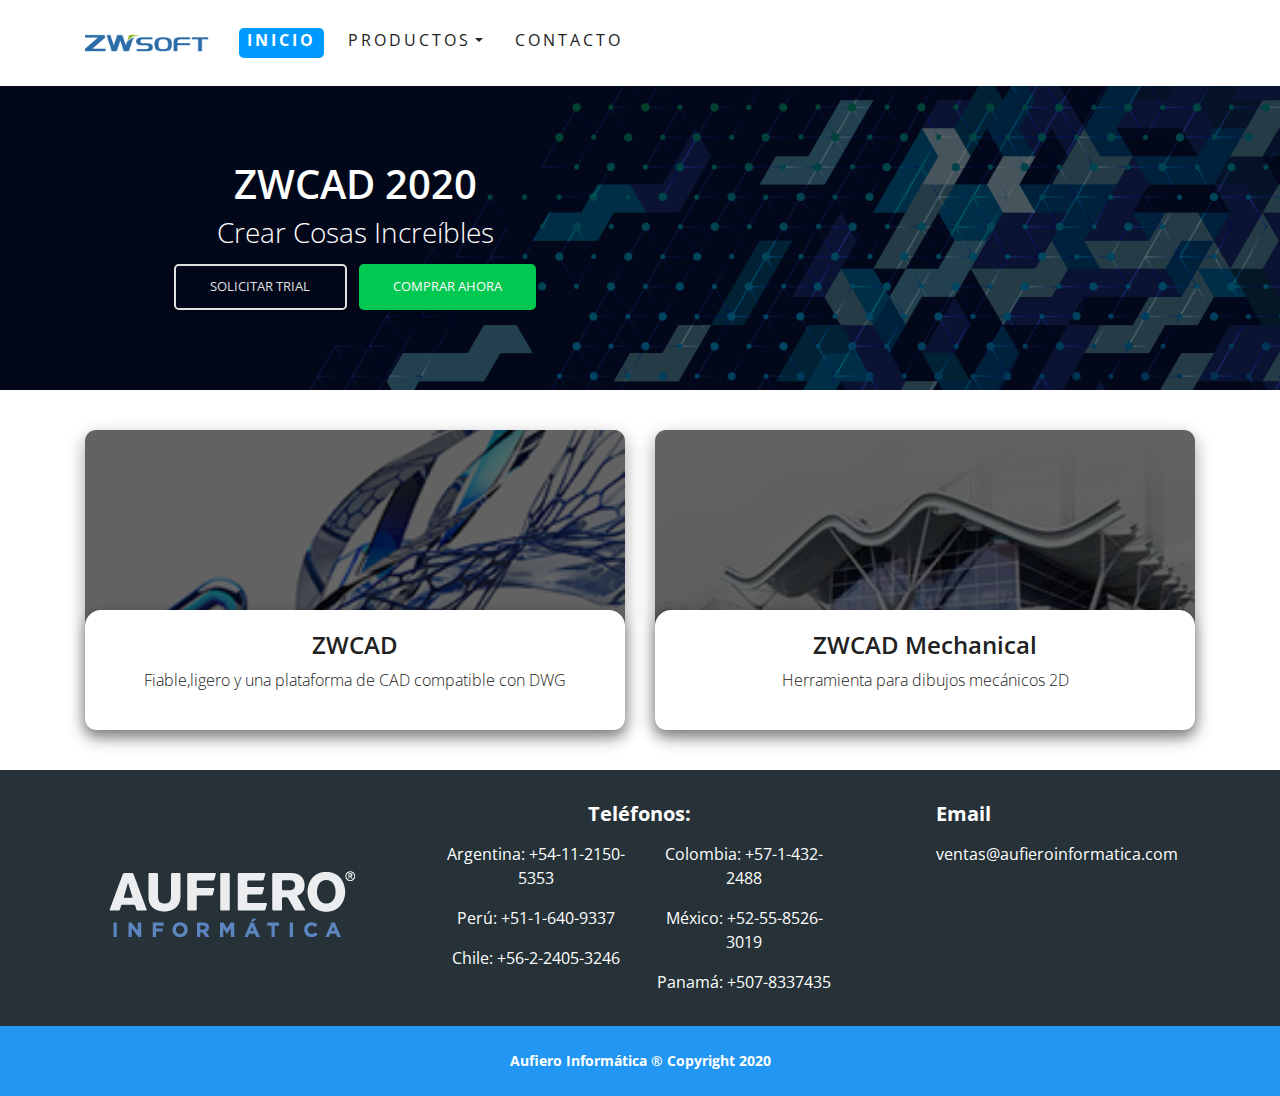
<file: index.html>
<!DOCTYPE html><html lang="es"><head><!-- Google Tag Manager -->
<script>(function(w,d,s,l,i){w[l]=w[l]||[];w[l].push({'gtm.start': new Date().getTime(),event:'gtm.js'});var f=d.getElementsByTagName(s)[0], j=d.createElement(s),dl=l!='dataLayer'?'&l='+l:'';j.async=true;j.src='https://www.googletagmanager.com/gtm.js?id='+i+dl;f.parentNode.insertBefore(j,f);})(window,document,'script','dataLayer','');</script>
<!-- End Google Tag Manager --><meta charset="utf-8"><meta http-equiv="X-UA-Compatible" content="IE=edge"><meta name="viewport" content="width=device-width, initial-scale=1"><title>Inicio | ZWCAD</title><link rel="shortcut icon" href="./img/ico.png" type="image/png"><link rel="stylesheet" href="https://use.fontawesome.com/releases/v5.8.2/css/all.css"><link rel="stylesheet" href="https://fonts.googleapis.com/css?family=Open+Sans&amp;display=swap"><link rel="stylesheet" href="css/bootstrap.min.css"><link rel="stylesheet" href="css/animated.css"><link rel="stylesheet" href="css/mdb.min.css"><link rel="stylesheet" href="css/main.css"></head><header class="open-sans"><nav class="navbar navbar-expand-lg navbar-white white ">
<div class="container ">
<a class="navbar-brand" href="index.html"><img class="logo" src="./img/logo.png" height="60" alt="ZCAD"></a>
<button class="navbar-toggler third-button" type="button" data-toggle="collapse" data-target="#basicExampleNav" aria-controls="basicExampleNav" aria-expanded="false" aria-label="Toggle navigation">
<div class="animated-icon3"><span></span><span></span><span></span></div>
</button>
<div class="collapse navbar-collapse open-sans text-uppercase spacing-3 " id="basicExampleNav">
<ul class="navbar-nav mr-auto"><li class="nav-item active m-2 px-2">
<a class="text-dark" href="./index.html">Inicio</a>      
</li><div class="dropdown m-2 px-2">
<a class="dropdown-toggle text-dark" id="dropdownMenuMenu" data-toggle="dropdown"aria-haspopup="true" aria-expanded="false">Productos</a>
<div class="dropdown-menu" aria-labelledby="dropdownMenuMenu"><a class="dropdown-item" href="./zwcad.html">ZWCAD 2020</a> 
<a class="dropdown-item" href="./mechanical.html">ZWCAD Mechanical</a></div>
</div><li class="nav-item m-2 px-2">
<a class="text-dark m-0" href="./contacto.html">Contacto</a>  
</li></ul>
</div>    
</div>
</nav></header><body class="open-sans"><!-- Google Tag Manager (noscript) -->
<noscript>
<iframe src="https://www.googletagmanager.com/ns.html?id=" height="0" width="0" style="display:none;visibility:hidden"></iframe>
</noscript>
<!-- End Google Tag Manager (noscript) --><main><div class="img-home"><div class="container text-white position-relative z-index-5"><div class="row"><div class="col-sm-12 col-md-6"><div class="text-center text-white py-4"><h1 class="open-sans-600">ZWCAD 2020</h1><h3 class="open-sans-300">Crear Cosas Increíbles</h3><a class="btn btn-outline-light rounded-lg" href="./contacto.html">solicitar trial</a><a class="btn btn-success rounded-lg" href="./contacto.html">Comprar ahora</a></div></div></div></div></div><div class="container py-3"> <div class="row"><div class="col-12 col-md-6 position-relative z-index-5"><div class="card card-body rounded-xl text-center my-4 p-0 z-depth-2 card-back-img-1"><a class="card-inner z-depth-1-half position-relative z-index-6 d-flex flex-column justify-content-center" href="./zwcad.html" style="height: 120px"><h4 class="open-sans-600 text-dark">ZWCAD</h4><p class="open-sans-300 text-dark">Fiable,ligero y una plataforma de CAD compatible con DWG</p></a></div></div><div class="col-12 col-md-6 position-relative z-index-5"><div class="card card-body rounded-xl text-center my-4 p-0 z-depth-2 card-back-img-2"><a class="card-inner z-depth-1-half position-relative z-index-6 d-flex flex-column justify-content-center" href="./mechanical.html" style="height: 120px"><h4 class="open-sans-600 text-dark">ZWCAD Mechanical</h4><p class="open-sans-300 text-dark">Herramienta para dibujos mecánicos 2D</p></a></div></div></div></div></main><footer class="blue">
<div class="container-fluid special-color-dark">
<div class=" row ">
<div class="col-12 fotter-shadow">
<div class="row mx-auto py-3 text-white">
<div class="col-sm-12 col-md-12 col-lg-3 col-xl-4 my-auto ">
<img src="./img/AU-Transparente-TM.png " class="img-fluid d-block mx-auto mt-3 " alt=" ">
</div>
<div class="col-sm-12 col-md-12 col-lg-5 col-xl-4 my-auto d-flex justify-content-center ">
<div class="d-block ">
<p class="h5 font-weight-bold my-3 text-center ">Teléfonos:</p>
<div class="row">
<div class="col-6">
<p class="text-center ">Argentina: +54-11-2150-5353</p>
<p class="text-center ">Perú: +51-1-640-9337</p>
<p class="text-center ">Chile: +56-2-2405-3246</p>
</div>
<div class="col-6 ">
<p class="text-center ">Colombia: +57-1-432-2488</p>
<p class="text-center ">México: +52-55-8526-3019</p>
<p class="text-center ">Panamá: +507-8337435</p>
</div><div class="col-12"></div></div>
</div>
</div>
<div class="col-sm-12 col-md-12 col-lg-4 col-xl-4 d-flex justify-content-center ">
<div class="d-block ">
<p class="h5 font-weight-bold my-3 ">Email</p>
<p class=" ">ventas@aufieroinformatica.com</p>
</div>
</div>
</div>
</div>
</div>
</div>
<div class="container ">
<div class="row ">
<div class="col-12 text-white">
<p class="lead text-center my-4 font-small font-weight-bold">Aufiero Informática ® Copyright 2020</p>
</div>
</div>
</div>
</footer><script src="js/jquery.min.js"></script><script src="js/popper.min.js"></script><script src="js/bootstrap.min.js"></script><script src="js/mdb.min.js"></script><script src="js/main.js"></script></body></html>
</file>
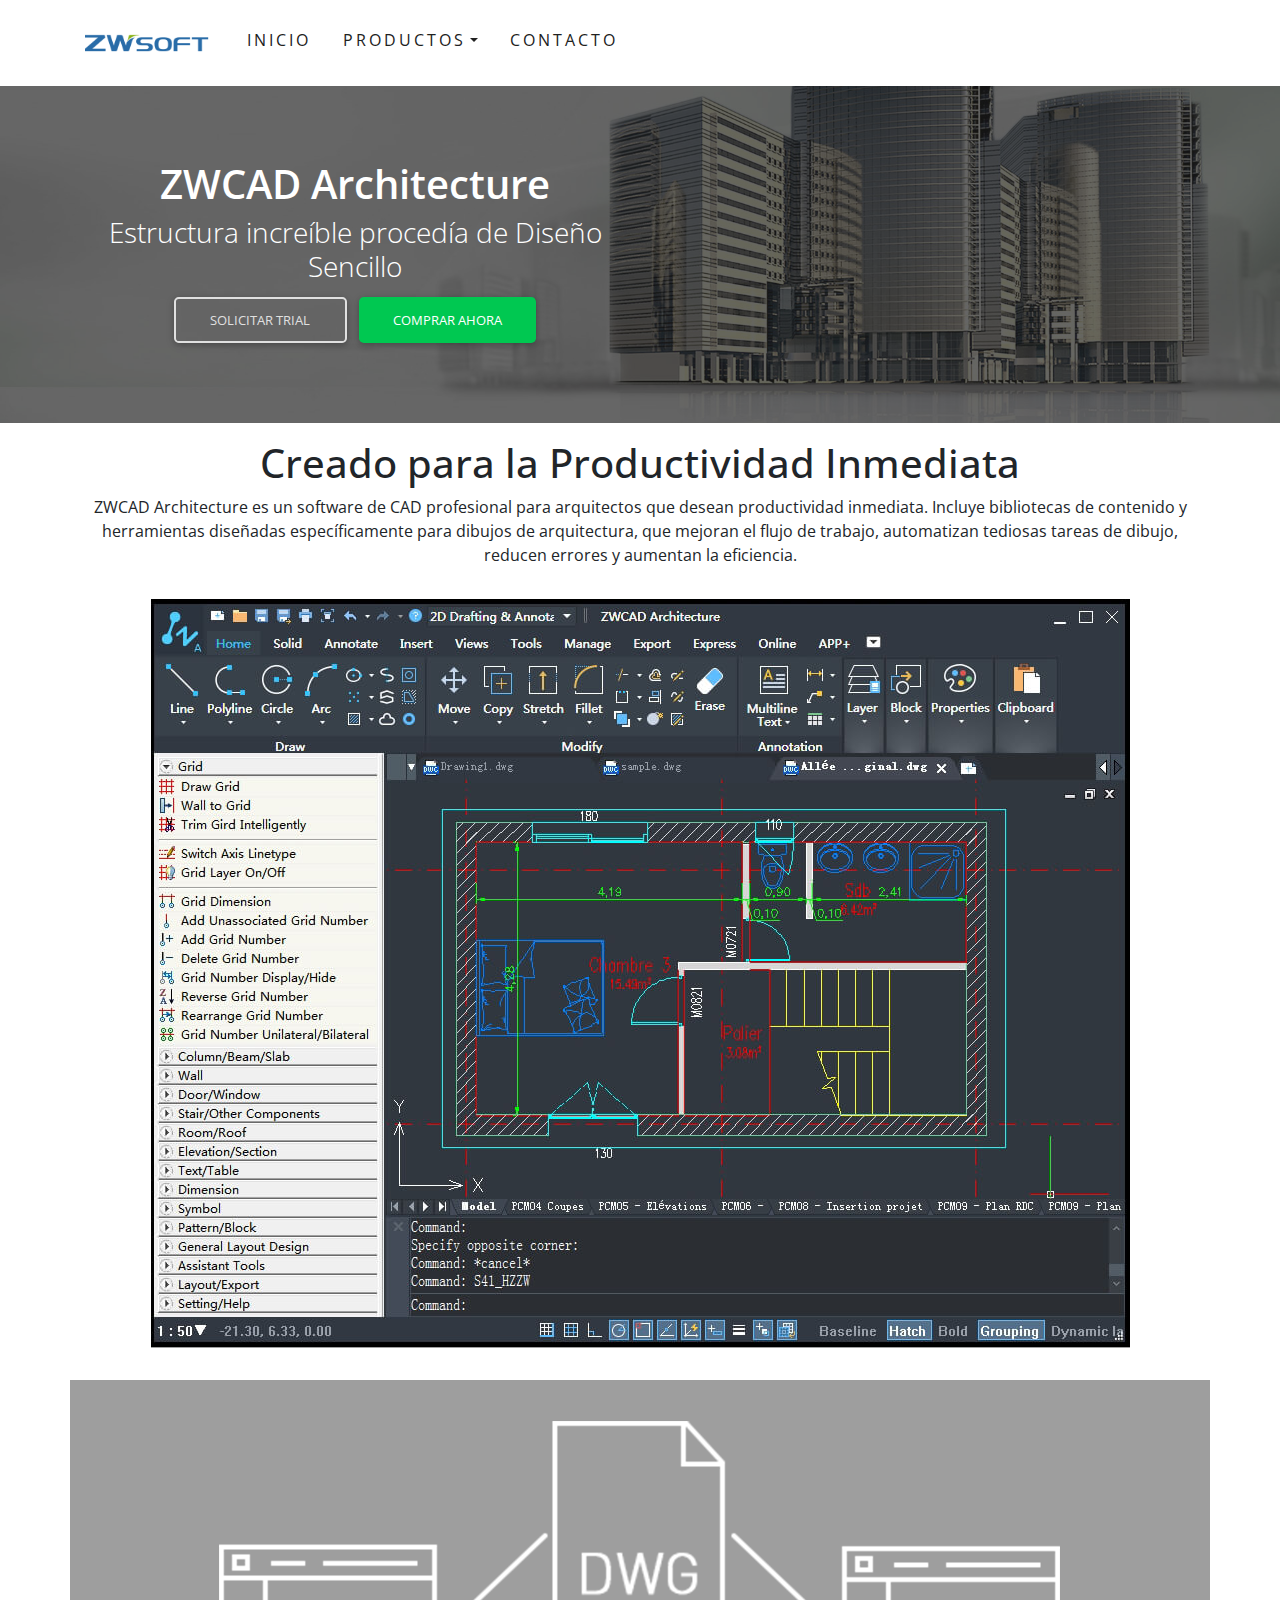
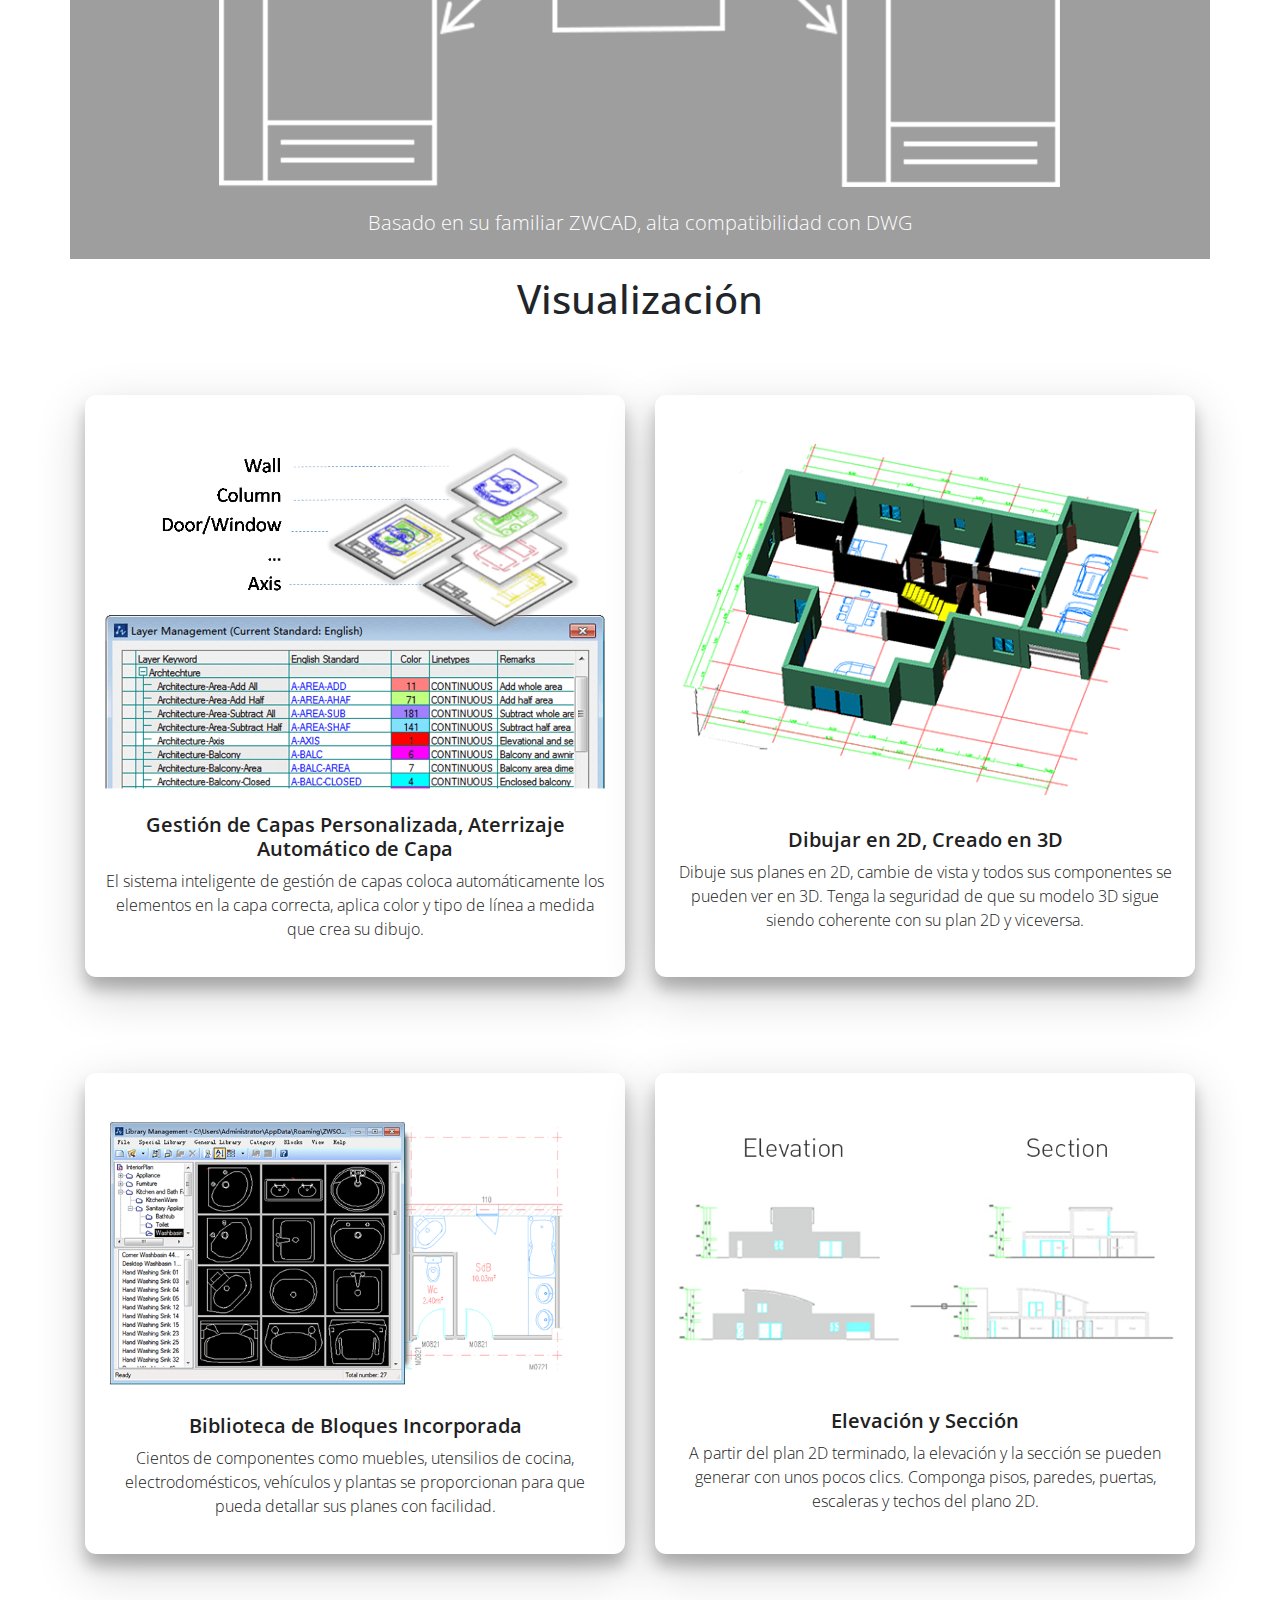
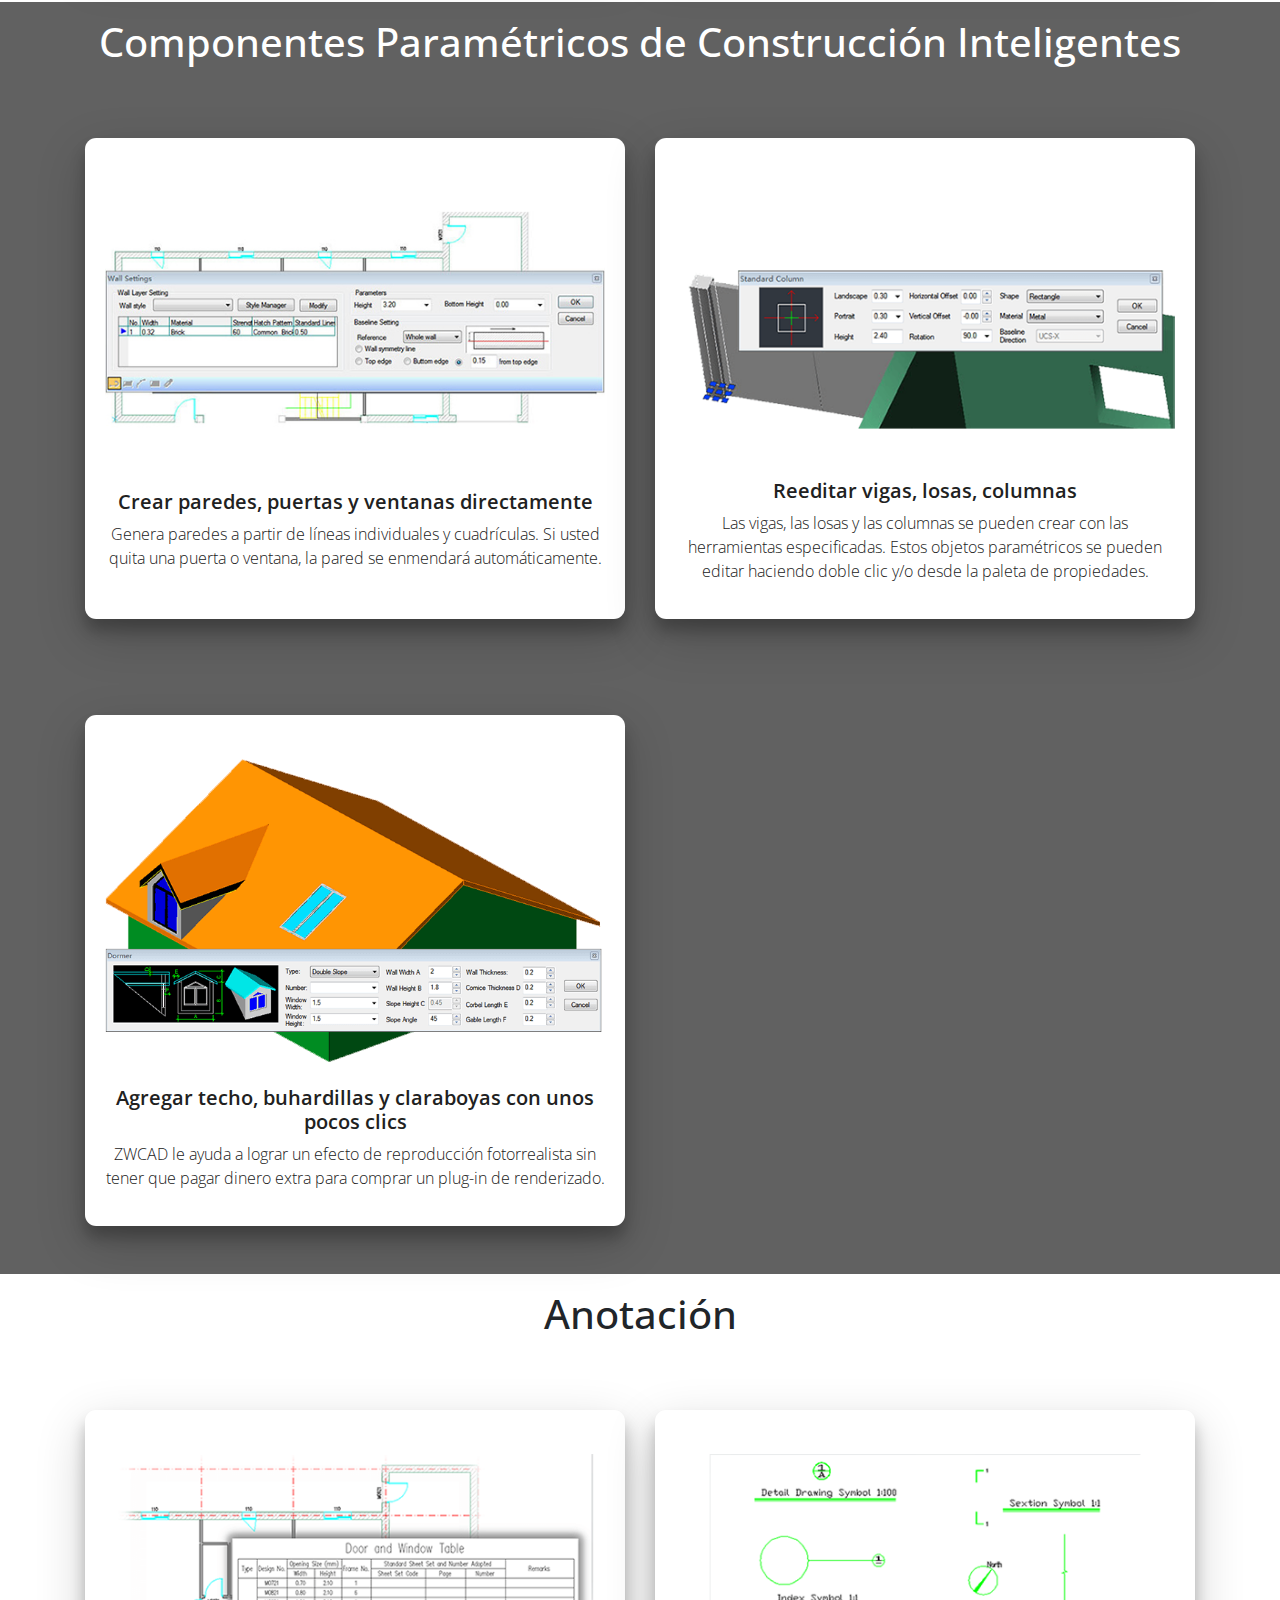
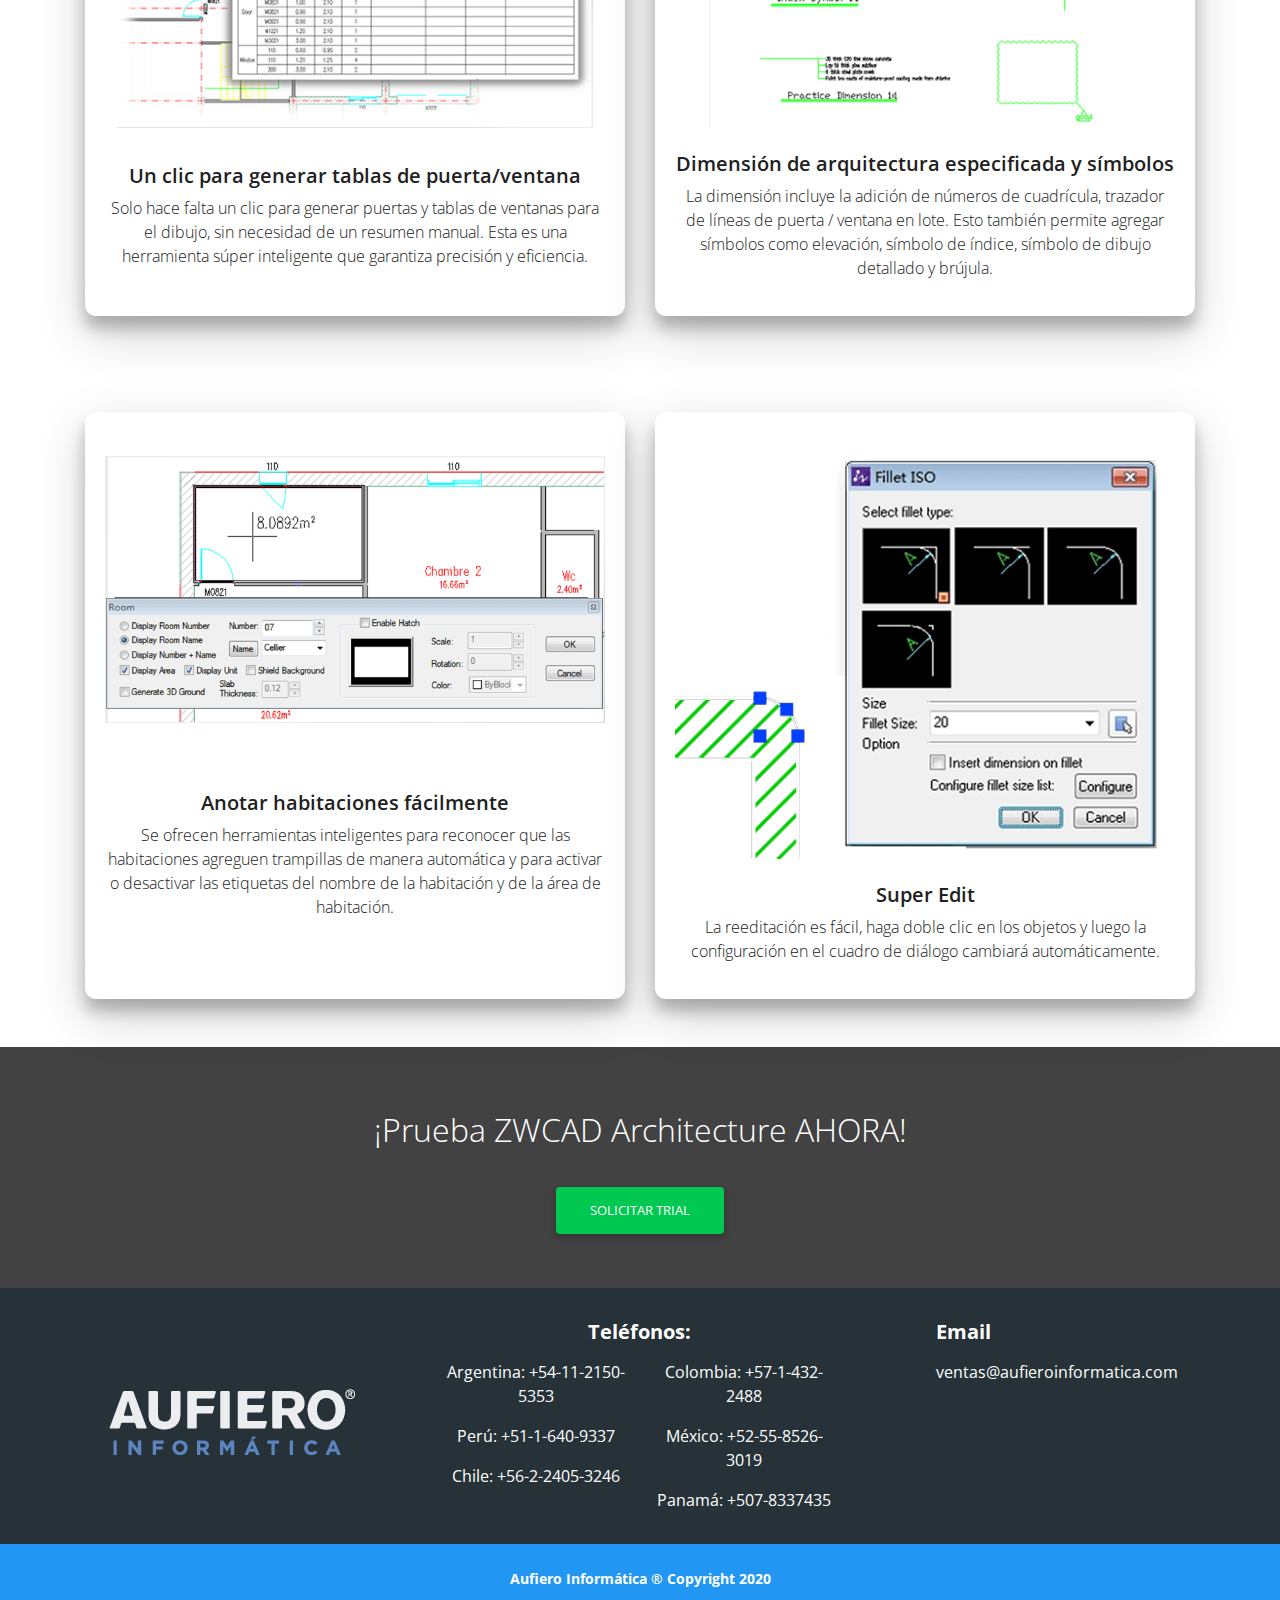
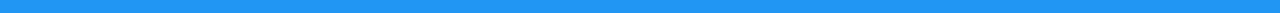
<file: architecture.html>
<!DOCTYPE html><html lang="es"><head><!-- Google Tag Manager -->
<script>(function(w,d,s,l,i){w[l]=w[l]||[];w[l].push({'gtm.start': new Date().getTime(),event:'gtm.js'});var f=d.getElementsByTagName(s)[0], j=d.createElement(s),dl=l!='dataLayer'?'&l='+l:'';j.async=true;j.src='https://www.googletagmanager.com/gtm.js?id='+i+dl;f.parentNode.insertBefore(j,f);})(window,document,'script','dataLayer','');</script>
<!-- End Google Tag Manager --><meta charset="utf-8"><meta http-equiv="X-UA-Compatible" content="IE=edge"><meta name="viewport" content="width=device-width, initial-scale=1"><title>Productos | ZWCAD</title><link rel="shortcut icon" href="./img/ico.png" type="image/png"><link rel="stylesheet" href="https://use.fontawesome.com/releases/v5.8.2/css/all.css"><link rel="stylesheet" href="https://fonts.googleapis.com/css?family=Open+Sans&amp;display=swap"><link rel="stylesheet" href="css/bootstrap.min.css"><link rel="stylesheet" href="css/animated.css"><link rel="stylesheet" href="css/mdb.min.css"><link rel="stylesheet" href="css/main.css"></head><header class="open-sans"><nav class="navbar navbar-expand-lg navbar-white white ">
<div class="container ">
<a class="navbar-brand" href="index.html"><img class="logo" src="./img/logo.png" height="60" alt="ZCAD"></a>
<button class="navbar-toggler third-button" type="button" data-toggle="collapse" data-target="#basicExampleNav" aria-controls="basicExampleNav" aria-expanded="false" aria-label="Toggle navigation">
<div class="animated-icon3"><span></span><span></span><span></span></div>
</button>
<div class="collapse navbar-collapse open-sans text-uppercase spacing-3 " id="basicExampleNav">
<ul class="navbar-nav mr-auto"><li class="nav-item m-2 px-2">
<a class="text-dark" href="./index.html">Inicio</a>        
</li><div class="dropdown active m-2 px-2">
<a class="dropdown-toggle text-dark" id="dropdownMenuMenu" data-toggle="dropdown"aria-haspopup="true" aria-expanded="false">Productos</a>
<div class="dropdown-menu" aria-labelledby="dropdownMenuMenu"><a class="dropdown-item" href="./zwcad.html">ZWCAD 2020</a> 
<a class="dropdown-item" href="./mechanical.html">ZWCAD Mechanical</a></div>
</div><li class="nav-item m-2 px-2">
<a class="text-dark m-0" href="./contacto.html">Contacto</a>  
</li></ul>
</div>    
</div>
</nav></header><body class="open-sans"><!-- Google Tag Manager (noscript) -->
<noscript>
<iframe src="https://www.googletagmanager.com/ns.html?id=" height="0" width="0" style="display:none;visibility:hidden"></iframe>
</noscript>
<!-- End Google Tag Manager (noscript) --><main><div class="img-architecture"><div class="container text-white position-relative z-index-5"><div class="row"><div class="col-sm-12 col-md-6"><div class="text-center text-white py-4"><h1 class="open-sans-600">ZWCAD Architecture</h1><h3 class="open-sans-300">Estructura increíble procedía de Diseño Sencillo</h3><a class="btn btn-outline-light rounded-lg" href="./contacto.html">solicitar trial</a><a class="btn btn-success rounded-lg" href="./contacto.html">Comprar ahora</a></div></div></div></div></div><div class="container"><div class="row"><div class="col-12"><div class="text-center py-3"><h2 class="h1">Creado para la Productividad Inmediata</h2><p>ZWCAD Architecture es un software de CAD profesional para arquitectos que desean productividad inmediata. Incluye bibliotecas de contenido y herramientas diseñadas específicamente para dibujos de arquitectura, que mejoran el flujo de trabajo, automatizan tediosas tareas de dibujo, reducen errores y aumentan la eficiencia.</p><img class="img-fluid my-3" src="./img/Architecture_2020-2.jpg" alt="Creado para la Productividad Inmediata"></div></div></div><div class="row grey"><div class="col-12"><div class="text-center text-white py-3"><img class="img-fluid my-4" src="./img/Architecture_2020-3.jpg" alt="Creado para la Productividad Inmediata"><h5>Basado en su familiar ZWCAD, alta compatibilidad con DWG</h5></div></div></div></div><div class="white"><div class="container"><div class="row"><div class="col-12"><div class="text-center py-3"><h2 class="h1">Visualización</h2></div></div></div><div class="row"><div class="col-sm-12 col-md-6 d-flex align-items-stretch"><div class="card card-body text-center my-5 rounded-xl z-depth-3 text-dark d-grid"><div class="img-item"><img class="img-fluid py-4" src="./img/Architecture_2020-4.jpg" alt="undefined"></div><div class="text-item">  <h5 class="open-sans-600">Gestión de Capas Personalizada, Aterrizaje Automático de Capa</h5><p class="open-sans-300">El sistema inteligente de gestión de capas coloca automáticamente los elementos en la capa correcta, aplica color y tipo de línea a medida que crea su dibujo.</p></div></div></div><div class="col-sm-12 col-md-6 d-flex align-items-stretch"><div class="card card-body text-center my-5 rounded-xl z-depth-3 text-dark d-grid"><div class="img-item"><img class="img-fluid py-4" src="./img/Architecture_2020-5.jpg" alt="undefined"></div><div class="text-item">  <h5 class="open-sans-600">Dibujar en 2D, Creado en 3D</h5><p class="open-sans-300">Dibuje sus planes en 2D, cambie de vista y todos sus componentes se pueden ver en 3D. Tenga la seguridad de que su modelo 3D sigue siendo coherente con su plan 2D y viceversa.</p></div></div></div><div class="col-sm-12 col-md-6 d-flex align-items-stretch"><div class="card card-body text-center my-5 rounded-xl z-depth-3 text-dark d-grid"><div class="img-item"><img class="img-fluid py-4" src="./img/Architecture_2020-6.jpg" alt="undefined"></div><div class="text-item">  <h5 class="open-sans-600">Biblioteca de Bloques Incorporada</h5><p class="open-sans-300">Cientos de componentes como muebles, utensilios de cocina, electrodomésticos, vehículos y plantas se proporcionan para que pueda detallar sus planes  con facilidad.</p></div></div></div><div class="col-sm-12 col-md-6 d-flex align-items-stretch"><div class="card card-body text-center my-5 rounded-xl z-depth-3 text-dark d-grid"><div class="img-item"><img class="img-fluid py-4" src="./img/Architecture_2020-7.jpg" alt="undefined"></div><div class="text-item">  <h5 class="open-sans-600">Elevación y Sección</h5><p class="open-sans-300">A partir del plan 2D terminado, la elevación y la sección se pueden generar con unos pocos clics. Componga pisos, paredes, puertas, escaleras y techos del plano 2D.</p></div></div></div></div></div></div><div class="grey darken-2"><div class="container"><div class="row"><div class="col-12"><div class="text-white text-center py-3"><h2 class="h1">Componentes Paramétricos de Construcción Inteligentes</h2></div></div></div><div class="row"><div class="col-sm-12 col-md-6 d-flex align-items-stretch"><div class="card card-body text-center my-5 rounded-xl z-depth-3 text-dark d-grid"><div class="img-item"><img class="img-fluid py-4" src="./img/Architecture_2020-8.jpg" alt="undefined"></div><div class="text-item">  <h5 class="open-sans-600">Crear paredes, puertas y ventanas directamente</h5><p class="open-sans-300">Genera paredes a partir de líneas individuales y cuadrículas. Si usted quita una puerta o ventana, la pared se enmendará automáticamente.</p></div></div></div><div class="col-sm-12 col-md-6 d-flex align-items-stretch"><div class="card card-body text-center my-5 rounded-xl z-depth-3 text-dark d-grid"><div class="img-item"><img class="img-fluid py-4" src="./img/Architecture_2020-9.jpg" alt="undefined"></div><div class="text-item">  <h5 class="open-sans-600">Reeditar vigas, losas, columnas</h5><p class="open-sans-300">Las vigas, las losas y las columnas se pueden crear con las herramientas especificadas. Estos objetos paramétricos se pueden editar haciendo doble clic y/o desde la paleta de propiedades.</p></div></div></div><div class="col-sm-12 col-md-6 d-flex align-items-stretch"><div class="card card-body text-center my-5 rounded-xl z-depth-3 text-dark d-grid"><div class="img-item"><img class="img-fluid py-4" src="./img/Architecture_2020-10.jpg" alt="undefined"></div><div class="text-item">  <h5 class="open-sans-600">Agregar techo, buhardillas y claraboyas con unos pocos clics</h5><p class="open-sans-300">ZWCAD le ayuda a lograr un efecto de reproducción fotorrealista sin tener que pagar dinero extra para comprar un plug-in de renderizado.</p></div></div></div></div></div></div><div class="white"><div class="container"><div class="row"><div class="col-12"><div class="text-center py-3"><h2 class="h1">Anotación</h2></div></div></div><div class="row"><div class="col-sm-12 col-md-6 d-flex align-items-stretch"><div class="card card-body text-center my-5 rounded-xl z-depth-3 text-dark d-grid"><div class="img-item"><img class="img-fluid py-4" src="./img/Architecture_2020-11.jpg" alt="undefined"></div><div class="text-item">  <h5 class="open-sans-600">Un clic para generar tablas de puerta/ventana</h5><p class="open-sans-300">Solo hace falta un clic para generar puertas y tablas de ventanas para el dibujo, sin necesidad de un resumen manual. Esta es una herramienta súper inteligente que garantiza precisión y eficiencia.</p></div></div></div><div class="col-sm-12 col-md-6 d-flex align-items-stretch"><div class="card card-body text-center my-5 rounded-xl z-depth-3 text-dark d-grid"><div class="img-item"><img class="img-fluid py-4" src="./img/Architecture_2020-12.jpg" alt="undefined"></div><div class="text-item">  <h5 class="open-sans-600">Dimensión de arquitectura especificada y símbolos</h5><p class="open-sans-300">La dimensión incluye la adición de números de cuadrícula, trazador de líneas de puerta / ventana en lote. Esto también permite agregar símbolos como elevación, símbolo de índice, símbolo de dibujo detallado y brújula.</p></div></div></div><div class="col-sm-12 col-md-6 d-flex align-items-stretch"><div class="card card-body text-center my-5 rounded-xl z-depth-3 text-dark d-grid"><div class="img-item"><img class="img-fluid py-4" src="./img/Architecture_2020-13.jpg" alt="undefined"></div><div class="text-item">  <h5 class="open-sans-600">Anotar habitaciones fácilmente</h5><p class="open-sans-300">Se ofrecen herramientas inteligentes para reconocer que las habitaciones agreguen trampillas de manera automática y para activar o desactivar las etiquetas del nombre de la habitación y de la área de habitación.</p></div></div></div><div class="col-sm-12 col-md-6 d-flex align-items-stretch"><div class="card card-body text-center my-5 rounded-xl z-depth-3 text-dark d-grid"><div class="img-item"><img class="img-fluid py-4" src="./img/Mechanical-12.png" alt="undefined"></div><div class="text-item">  <h5 class="open-sans-600">Super Edit</h5><p class="open-sans-300">La reeditación es fácil, haga doble clic en los objetos y luego la configuración en el cuadro de diálogo cambiará automáticamente.</p></div></div></div></div></div></div><div class="grey darken-3"><div class="container"><div class="text-center py-5"><h2 class="text-white mb-3 p-3">¡Prueba ZWCAD Architecture AHORA!</h2><a class="btn btn-success rounded xl text-white" href="./contacto.html">Solicitar trial </a></div></div></div></main><footer class="blue">
<div class="container-fluid special-color-dark">
<div class=" row ">
<div class="col-12 fotter-shadow">
<div class="row mx-auto py-3 text-white">
<div class="col-sm-12 col-md-12 col-lg-3 col-xl-4 my-auto ">
<img src="./img/AU-Transparente-TM.png " class="img-fluid d-block mx-auto mt-3 " alt=" ">
</div>
<div class="col-sm-12 col-md-12 col-lg-5 col-xl-4 my-auto d-flex justify-content-center ">
<div class="d-block ">
<p class="h5 font-weight-bold my-3 text-center ">Teléfonos:</p>
<div class="row">
<div class="col-6">
<p class="text-center ">Argentina: +54-11-2150-5353</p>
<p class="text-center ">Perú: +51-1-640-9337</p>
<p class="text-center ">Chile: +56-2-2405-3246</p>
</div>
<div class="col-6 ">
<p class="text-center ">Colombia: +57-1-432-2488</p>
<p class="text-center ">México: +52-55-8526-3019</p>
<p class="text-center ">Panamá: +507-8337435</p>
</div><div class="col-12"></div></div>
</div>
</div>
<div class="col-sm-12 col-md-12 col-lg-4 col-xl-4 d-flex justify-content-center ">
<div class="d-block ">
<p class="h5 font-weight-bold my-3 ">Email</p>
<p class=" ">ventas@aufieroinformatica.com</p>
</div>
</div>
</div>
</div>
</div>
</div>
<div class="container ">
<div class="row ">
<div class="col-12 text-white">
<p class="lead text-center my-4 font-small font-weight-bold">Aufiero Informática ® Copyright 2020</p>
</div>
</div>
</div>
</footer><script src="js/jquery.min.js"></script><script src="js/popper.min.js"></script><script src="js/bootstrap.min.js"></script><script src="js/mdb.min.js"></script><script src="js/main.js"></script></body></html>
</file>
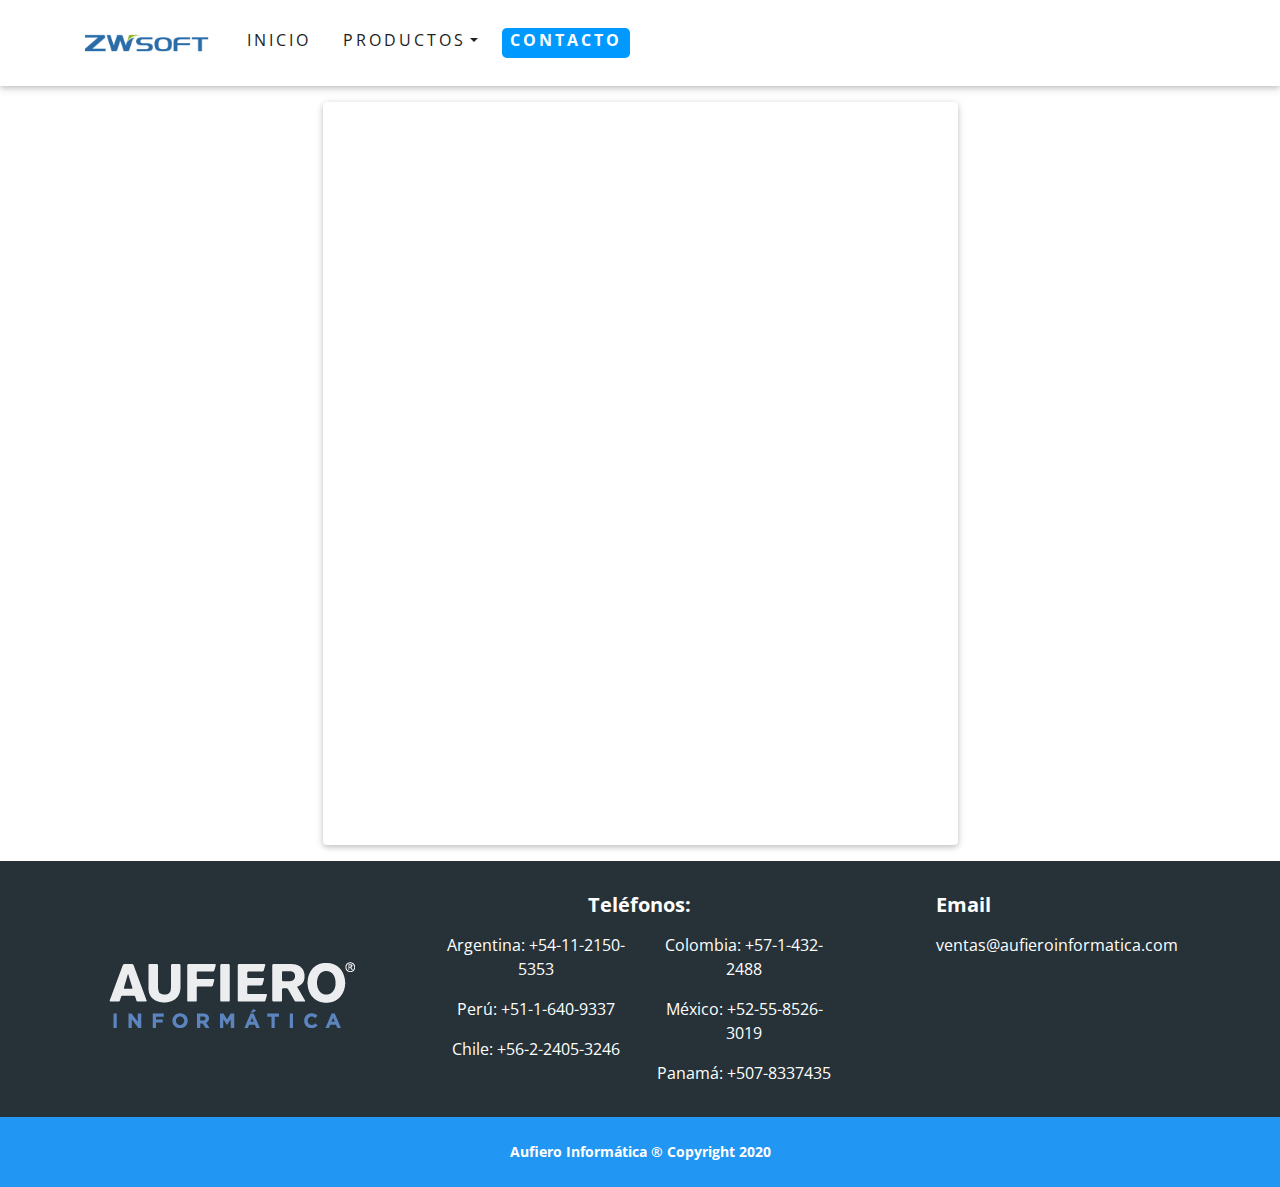
<file: contacto.html>
<!DOCTYPE html><html lang="es"><head><!-- Google Tag Manager -->
<script>(function(w,d,s,l,i){w[l]=w[l]||[];w[l].push({'gtm.start': new Date().getTime(),event:'gtm.js'});var f=d.getElementsByTagName(s)[0], j=d.createElement(s),dl=l!='dataLayer'?'&l='+l:'';j.async=true;j.src='https://www.googletagmanager.com/gtm.js?id='+i+dl;f.parentNode.insertBefore(j,f);})(window,document,'script','dataLayer','');</script>
<!-- End Google Tag Manager --><meta charset="utf-8"><meta http-equiv="X-UA-Compatible" content="IE=edge"><meta name="viewport" content="width=device-width, initial-scale=1"><title>Contacto | ZWCAD</title><link rel="shortcut icon" href="./img/ico.png" type="image/png"><link rel="stylesheet" href="https://use.fontawesome.com/releases/v5.8.2/css/all.css"><link rel="stylesheet" href="https://fonts.googleapis.com/css?family=Open+Sans&amp;display=swap"><link rel="stylesheet" href="css/bootstrap.min.css"><link rel="stylesheet" href="css/animated.css"><link rel="stylesheet" href="css/mdb.min.css"><link rel="stylesheet" href="css/main.css"></head><header class="open-sans"><nav class="navbar navbar-expand-lg navbar-white white ">
<div class="container ">
<a class="navbar-brand" href="index.html"><img class="logo" src="./img/logo.png" height="60" alt="ZCAD"></a>
<button class="navbar-toggler third-button" type="button" data-toggle="collapse" data-target="#basicExampleNav" aria-controls="basicExampleNav" aria-expanded="false" aria-label="Toggle navigation">
<div class="animated-icon3"><span></span><span></span><span></span></div>
</button>
<div class="collapse navbar-collapse open-sans text-uppercase spacing-3 " id="basicExampleNav">
<ul class="navbar-nav mr-auto"><li class="nav-item m-2 px-2">
<a class="text-dark" href="./index.html">Inicio</a>        
</li><div class="dropdown m-2 px-2">
<a class="dropdown-toggle text-dark" id="dropdownMenuMenu" data-toggle="dropdown"aria-haspopup="true" aria-expanded="false">Productos</a>
<div class="dropdown-menu" aria-labelledby="dropdownMenuMenu"><a class="dropdown-item" href="./zwcad.html">ZWCAD 2020</a> 
<a class="dropdown-item" href="./mechanical.html">ZWCAD Mechanical</a></div>
</div><li class="nav-item active m-2 px-2">
<a class="text-dark" href="./contacto.html">Contacto </a>  
</li></ul>
</div>    
</div>
</nav></header><body class="open-sans"><!-- Google Tag Manager (noscript) -->
<noscript>
<iframe src="https://www.googletagmanager.com/ns.html?id=" height="0" width="0" style="display:none;visibility:hidden"></iframe>
</noscript>
<!-- End Google Tag Manager (noscript) --><main><div class="container"><div class="row"><div class="col-12 col-md-7 py-3 mx-auto"><div class="card card-body"><iframe title="Embedded Wufoo Form" height="703" allowtransparency="true" frameborder="0" scrolling="no" style="width:100%;border:none" src="https://paragonla.wufoo.com/embed/m1mn31lz0ath15s/"><a href="https://paragonla.wufoo.com/forms/m1mn31lz0ath15s/"></a></iframe></div></div></div></div></main><footer class="blue">
<div class="container-fluid special-color-dark">
<div class=" row ">
<div class="col-12 fotter-shadow">
<div class="row mx-auto py-3 text-white">
<div class="col-sm-12 col-md-12 col-lg-3 col-xl-4 my-auto ">
<img src="./img/AU-Transparente-TM.png " class="img-fluid d-block mx-auto mt-3 " alt=" ">
</div>
<div class="col-sm-12 col-md-12 col-lg-5 col-xl-4 my-auto d-flex justify-content-center ">
<div class="d-block ">
<p class="h5 font-weight-bold my-3 text-center ">Teléfonos:</p>
<div class="row">
<div class="col-6">
<p class="text-center ">Argentina: +54-11-2150-5353</p>
<p class="text-center ">Perú: +51-1-640-9337</p>
<p class="text-center ">Chile: +56-2-2405-3246</p>
</div>
<div class="col-6 ">
<p class="text-center ">Colombia: +57-1-432-2488</p>
<p class="text-center ">México: +52-55-8526-3019</p>
<p class="text-center ">Panamá: +507-8337435</p>
</div><div class="col-12"></div></div>
</div>
</div>
<div class="col-sm-12 col-md-12 col-lg-4 col-xl-4 d-flex justify-content-center ">
<div class="d-block ">
<p class="h5 font-weight-bold my-3 ">Email</p>
<p class=" ">ventas@aufieroinformatica.com</p>
</div>
</div>
</div>
</div>
</div>
</div>
<div class="container ">
<div class="row ">
<div class="col-12 text-white">
<p class="lead text-center my-4 font-small font-weight-bold">Aufiero Informática ® Copyright 2020</p>
</div>
</div>
</div>
</footer><script src="js/jquery.min.js"></script><script src="js/popper.min.js"></script><script src="js/bootstrap.min.js"></script><script src="js/mdb.min.js"></script><script src="js/main.js"></script></body></html>
</file>
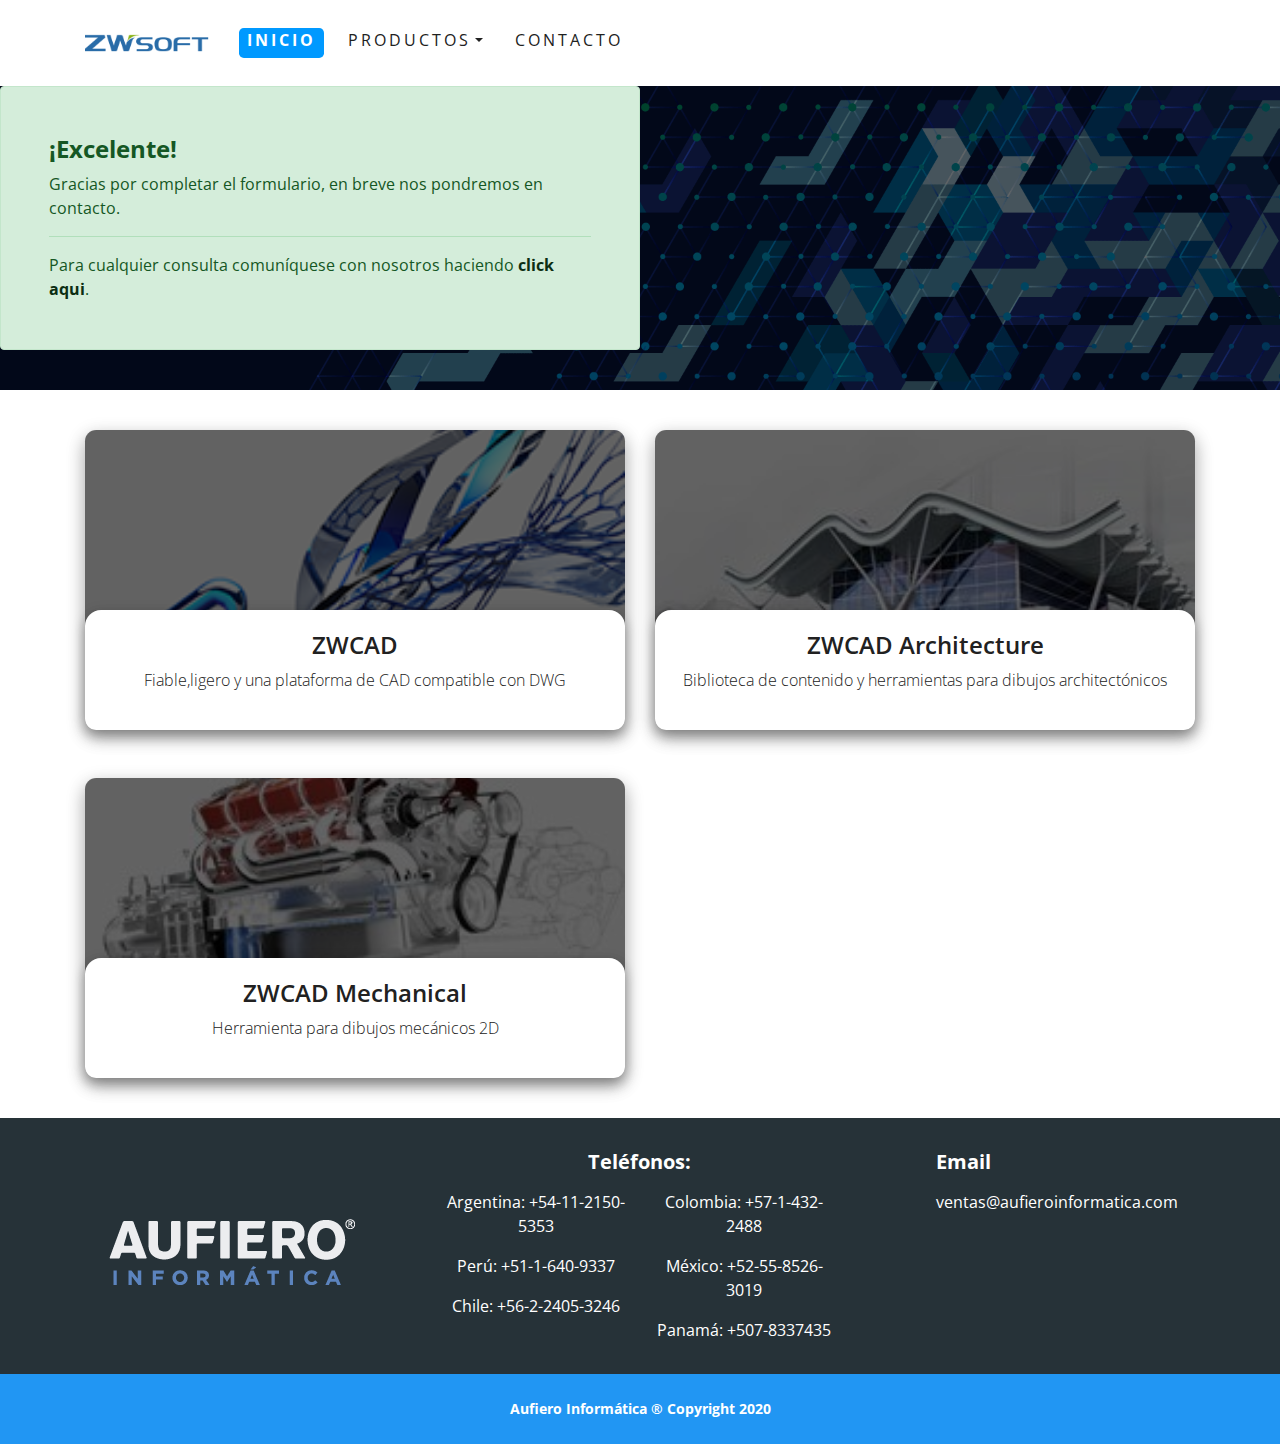
<file: gracias.html>
<!DOCTYPE html><html lang="es"><head><!-- Google Tag Manager -->
<script>(function(w,d,s,l,i){w[l]=w[l]||[];w[l].push({'gtm.start': new Date().getTime(),event:'gtm.js'});var f=d.getElementsByTagName(s)[0], j=d.createElement(s),dl=l!='dataLayer'?'&l='+l:'';j.async=true;j.src='https://www.googletagmanager.com/gtm.js?id='+i+dl;f.parentNode.insertBefore(j,f);})(window,document,'script','dataLayer','');</script>
<!-- End Google Tag Manager --><meta charset="utf-8"><meta http-equiv="X-UA-Compatible" content="IE=edge"><meta name="viewport" content="width=device-width, initial-scale=1"><title>Inicio | ZWCAD</title><link rel="shortcut icon" href="./img/ico.png" type="image/png"><link rel="stylesheet" href="https://use.fontawesome.com/releases/v5.8.2/css/all.css"><link rel="stylesheet" href="https://fonts.googleapis.com/css?family=Open+Sans&amp;display=swap"><link rel="stylesheet" href="css/bootstrap.min.css"><link rel="stylesheet" href="css/animated.css"><link rel="stylesheet" href="css/mdb.min.css"><link rel="stylesheet" href="css/main.css"></head><header class="open-sans"><nav class="navbar navbar-expand-lg navbar-white white ">
<div class="container ">
<a class="navbar-brand" href="index.html"><img class="logo" src="./img/logo.png" height="60" alt="ZCAD"></a>
<button class="navbar-toggler third-button" type="button" data-toggle="collapse" data-target="#basicExampleNav" aria-controls="basicExampleNav" aria-expanded="false" aria-label="Toggle navigation">
<div class="animated-icon3"><span></span><span></span><span></span></div>
</button>
<div class="collapse navbar-collapse open-sans text-uppercase spacing-3 " id="basicExampleNav">
<ul class="navbar-nav mr-auto"><li class="nav-item active m-2 px-2">
<a class="text-dark" href="./index.html">Inicio</a>      
</li><div class="dropdown m-2 px-2">
<a class="dropdown-toggle text-dark" id="dropdownMenuMenu" data-toggle="dropdown"aria-haspopup="true" aria-expanded="false">Productos</a>
<div class="dropdown-menu" aria-labelledby="dropdownMenuMenu"><a class="dropdown-item" href="./zwcad.html">ZWCAD 2020</a> 
<a class="dropdown-item" href="./mechanical.html">ZWCAD Mechanical</a></div>
</div><li class="nav-item m-2 px-2">
<a class="text-dark m-0" href="./contacto.html">Contacto</a>  
</li></ul>
</div>    
</div>
</nav></header><body class="open-sans"><!-- Google Tag Manager (noscript) -->
<noscript>
<iframe src="https://www.googletagmanager.com/ns.html?id=" height="0" width="0" style="display:none;visibility:hidden"></iframe>
</noscript>
<!-- End Google Tag Manager (noscript) --><main><section class="position-relative"><div class="alert alert-success p-5 w-50 m-auto animated fadeIn position-absolute left-0 right-0 top-0 mt-5 z-index-99" id="complete" role="alert"><h4 class="alert-heading font-weight-bold">¡Excelente!</h4><p>Gracias por completar el formulario, en breve nos pondremos en contacto.</p><hr><p class="mb-0">Para cualquier consulta comuníquese con nosotros haciendo <a class="alert-link" href="#contacto-pie">click aqui</a>.</p></div></section><div class="img-home"><div class="container text-white position-relative z-index-5"><div class="row"><div class="col-sm-12 col-md-6"><div class="text-center text-white py-4"><h1 class="open-sans-600">ZWCAD 2020</h1><h3 class="open-sans-300">Crear Cosas Increíbles</h3><a class="btn btn-outline-light rounded-lg" href="./contacto.html">solicitar trial</a><a class="btn btn-success rounded-lg" href="./contacto.html">Comprar ahora</a></div></div></div></div></div><div class="container py-3"> <div class="row"><div class="col-12 col-md-6 position-relative z-index-5"><div class="card card-body rounded-xl text-center my-4 p-0 z-depth-2 card-back-img-1"><a class="card-inner z-depth-1-half position-relative z-index-6 d-flex flex-column justify-content-center" href="./zwcad.html" style="height: 120px"><h4 class="open-sans-600 text-dark">ZWCAD</h4><p class="open-sans-300 text-dark">Fiable,ligero y una plataforma de CAD compatible con DWG</p></a></div></div><div class="col-12 col-md-6 position-relative z-index-5"><div class="card card-body rounded-xl text-center my-4 p-0 z-depth-2 card-back-img-2"><a class="card-inner z-depth-1-half position-relative z-index-6 d-flex flex-column justify-content-center" href="./architecture.html" style="height: 120px"><h4 class="open-sans-600 text-dark">ZWCAD Architecture</h4><p class="open-sans-300 text-dark">Biblioteca de contenido y herramientas para dibujos architectónicos</p></a></div></div><div class="col-12 col-md-6 position-relative z-index-5"><div class="card card-body rounded-xl text-center my-4 p-0 z-depth-2 card-back-img-3"><a class="card-inner z-depth-1-half position-relative z-index-6 d-flex flex-column justify-content-center" href="./mechanical.html" style="height: 120px"><h4 class="open-sans-600 text-dark">ZWCAD Mechanical</h4><p class="open-sans-300 text-dark">Herramienta para dibujos mecánicos 2D</p></a></div></div></div></div></main><footer class="blue">
<div class="container-fluid special-color-dark">
<div class=" row ">
<div class="col-12 fotter-shadow">
<div class="row mx-auto py-3 text-white">
<div class="col-sm-12 col-md-12 col-lg-3 col-xl-4 my-auto ">
<img src="./img/AU-Transparente-TM.png " class="img-fluid d-block mx-auto mt-3 " alt=" ">
</div>
<div class="col-sm-12 col-md-12 col-lg-5 col-xl-4 my-auto d-flex justify-content-center ">
<div class="d-block ">
<p class="h5 font-weight-bold my-3 text-center ">Teléfonos:</p>
<div class="row">
<div class="col-6">
<p class="text-center ">Argentina: +54-11-2150-5353</p>
<p class="text-center ">Perú: +51-1-640-9337</p>
<p class="text-center ">Chile: +56-2-2405-3246</p>
</div>
<div class="col-6 ">
<p class="text-center ">Colombia: +57-1-432-2488</p>
<p class="text-center ">México: +52-55-8526-3019</p>
<p class="text-center ">Panamá: +507-8337435</p>
</div><div class="col-12"></div></div>
</div>
</div>
<div class="col-sm-12 col-md-12 col-lg-4 col-xl-4 d-flex justify-content-center ">
<div class="d-block ">
<p class="h5 font-weight-bold my-3 ">Email</p>
<p class=" ">ventas@aufieroinformatica.com</p>
</div>
</div>
</div>
</div>
</div>
</div>
<div class="container ">
<div class="row ">
<div class="col-12 text-white">
<p class="lead text-center my-4 font-small font-weight-bold">Aufiero Informática ® Copyright 2020</p>
</div>
</div>
</div>
</footer><script src="js/jquery.min.js"></script><script src="js/popper.min.js"></script><script src="js/bootstrap.min.js"></script><script src="js/mdb.min.js"></script><script src="js/main.js"></script></body></html>
</file>
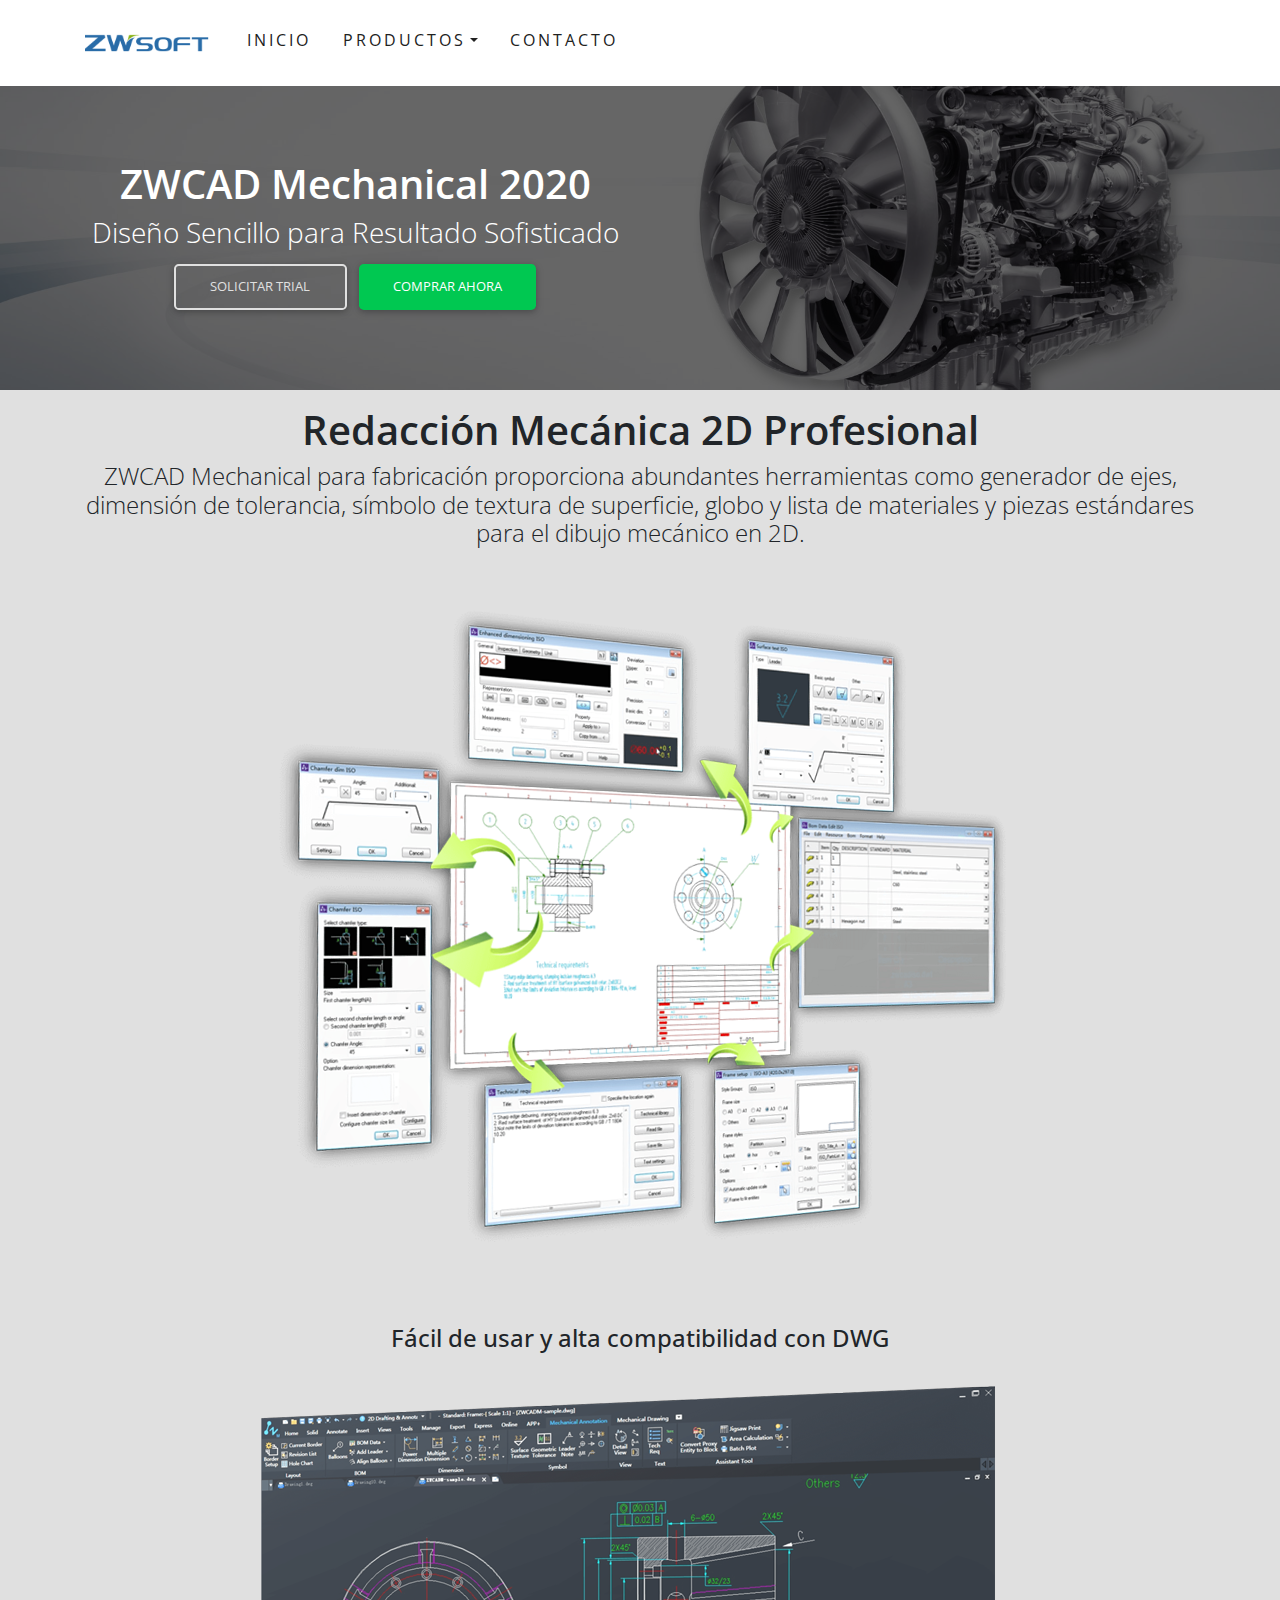
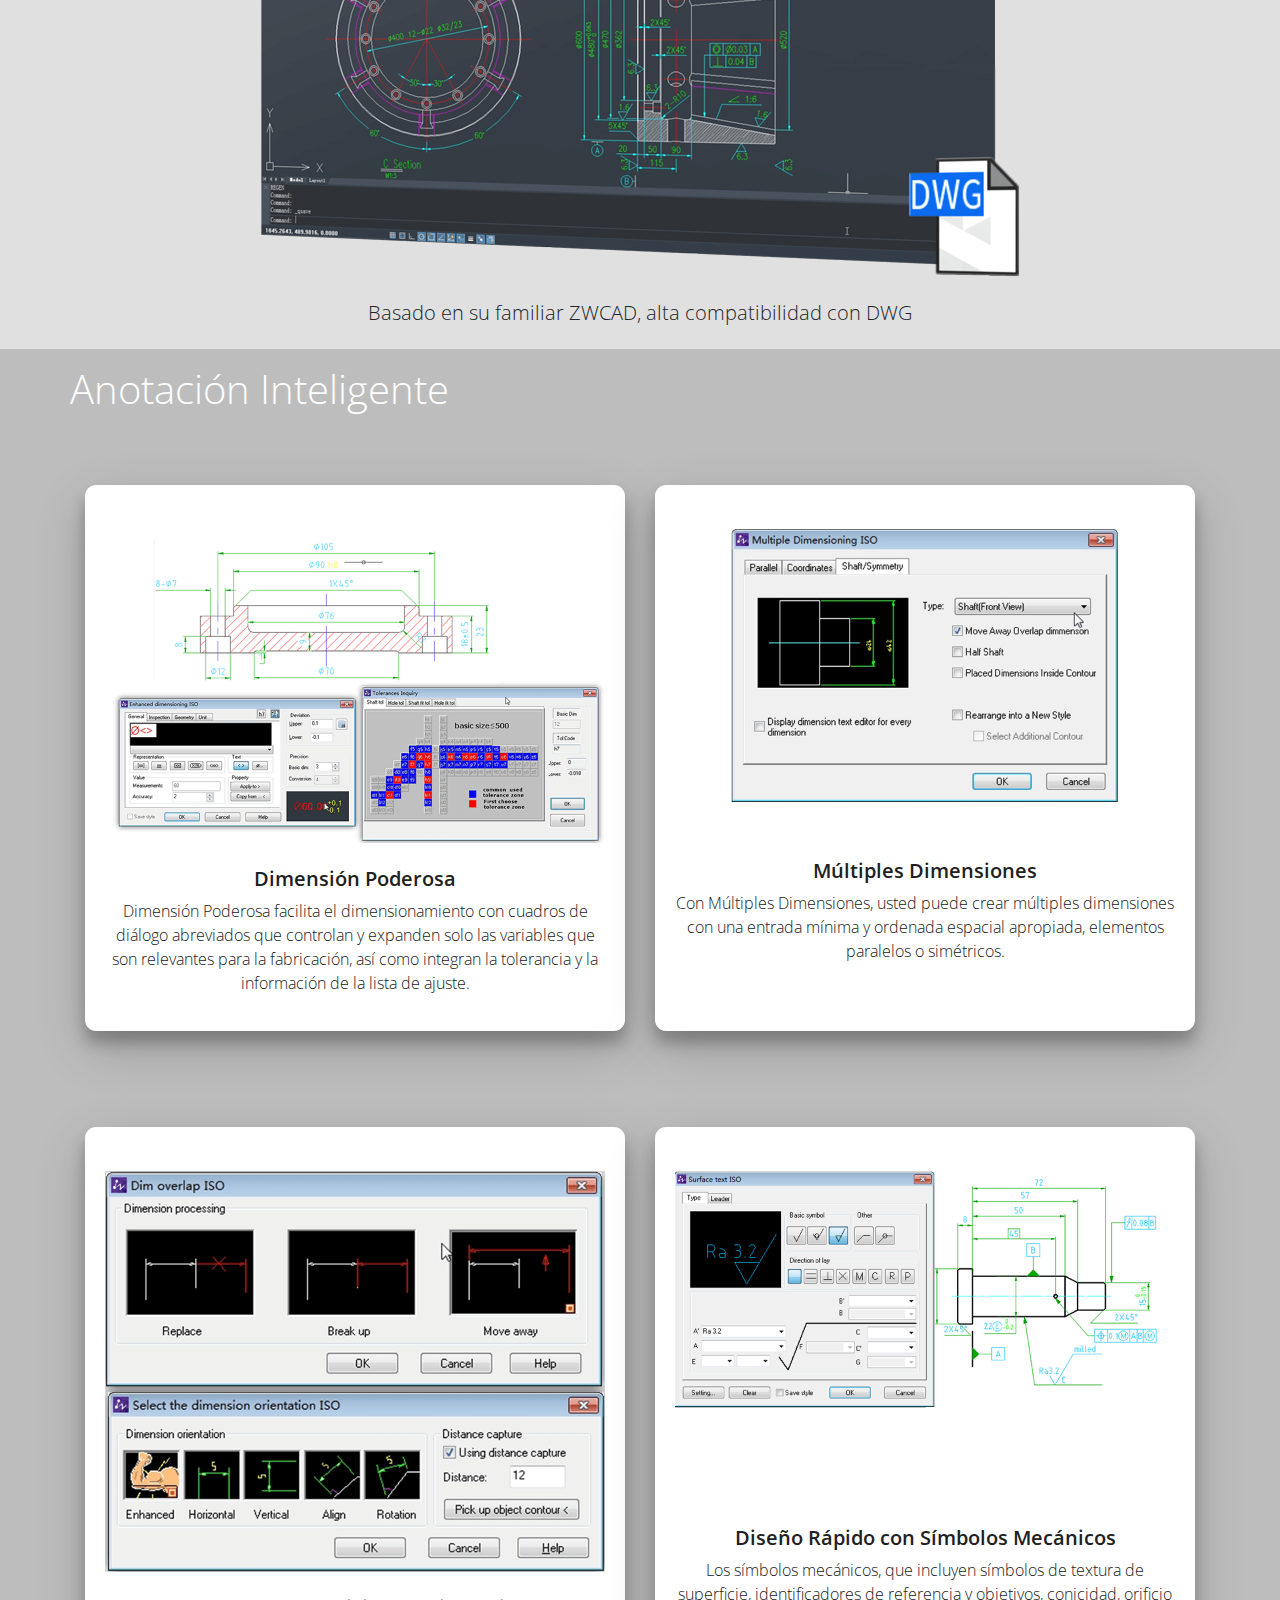
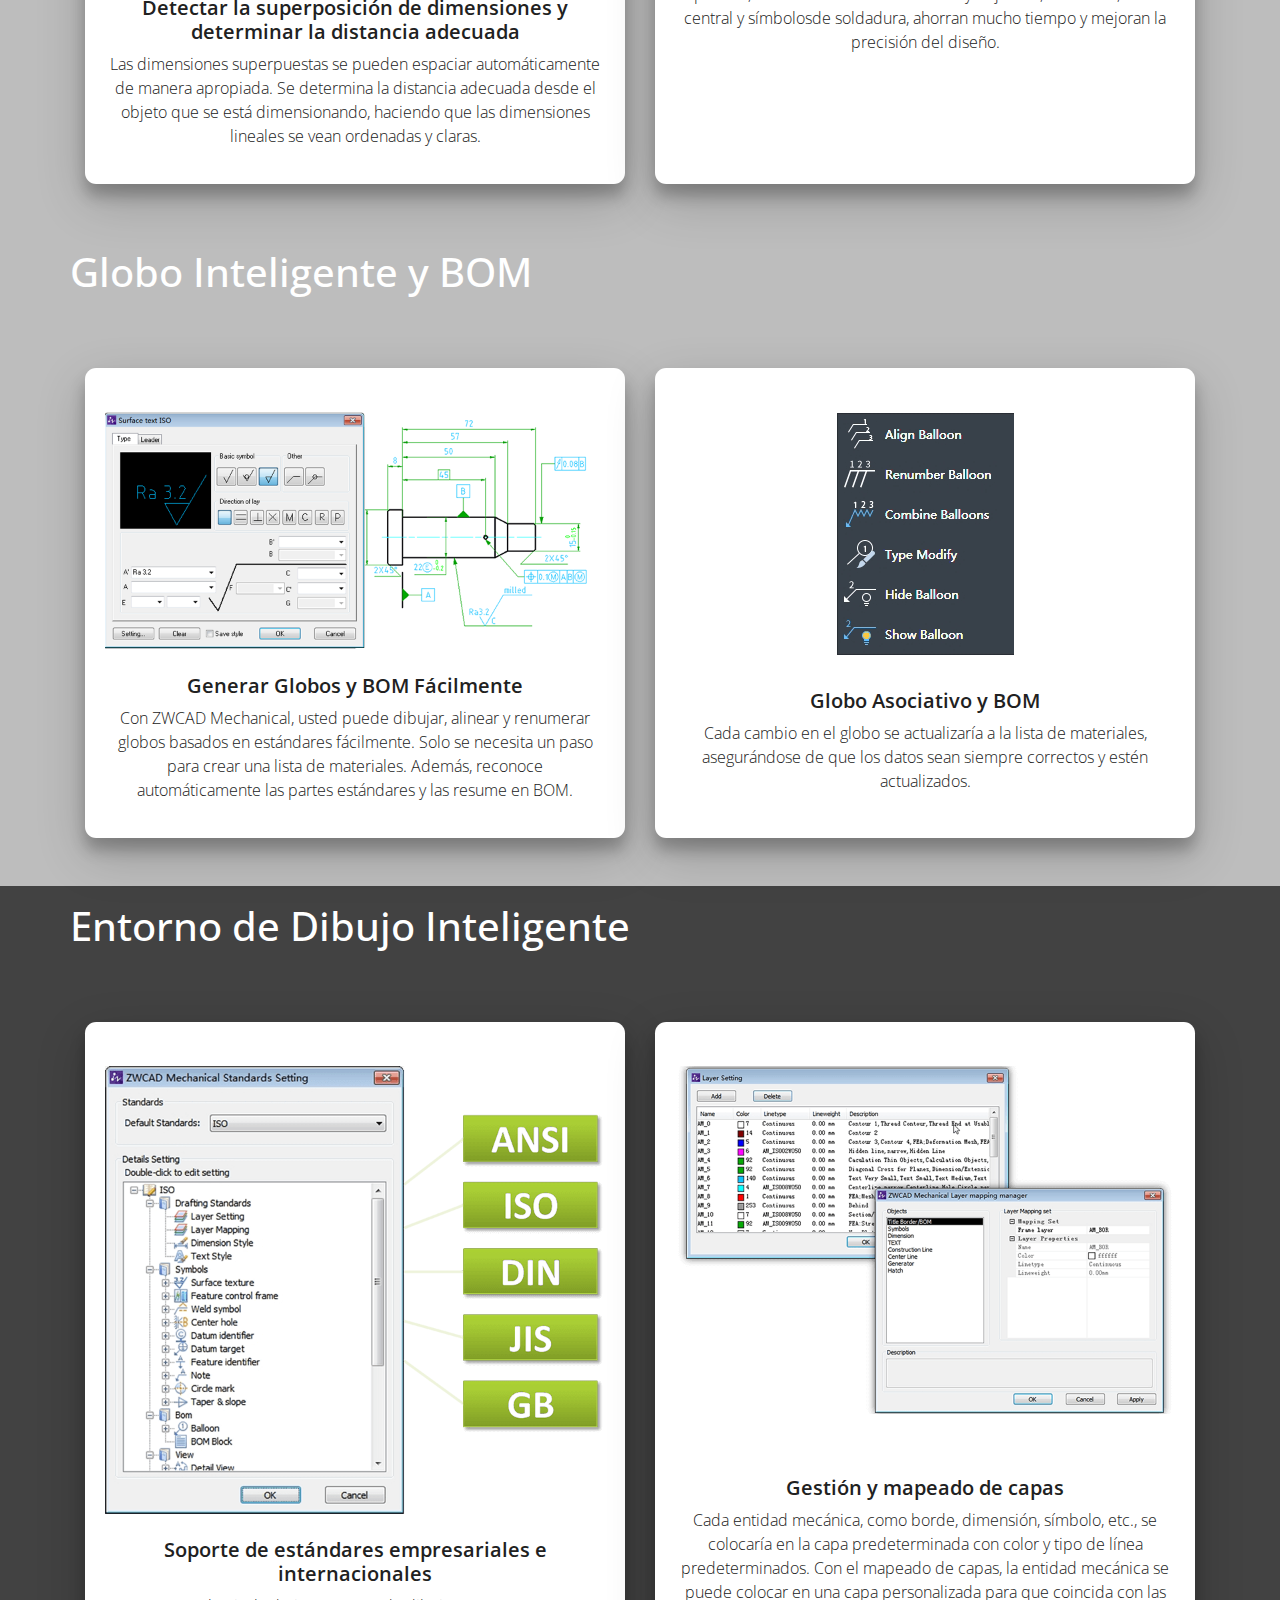
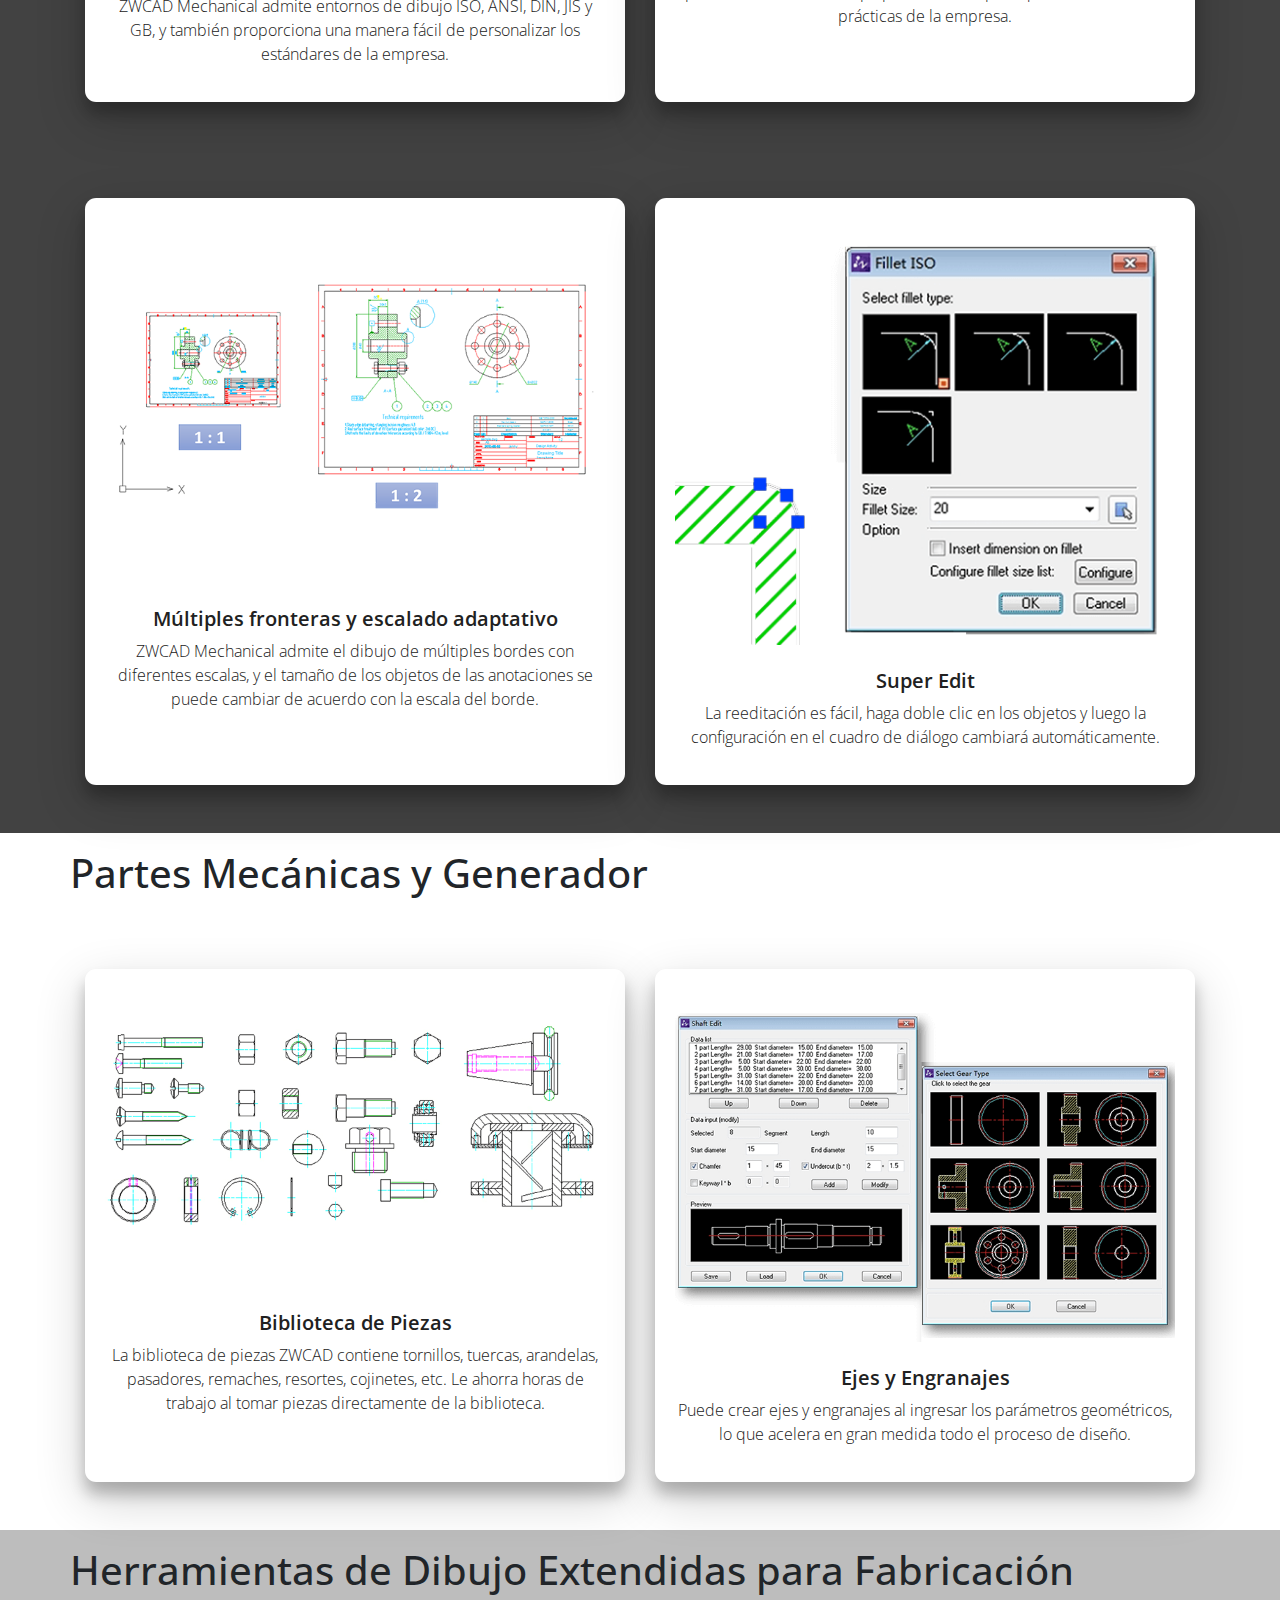
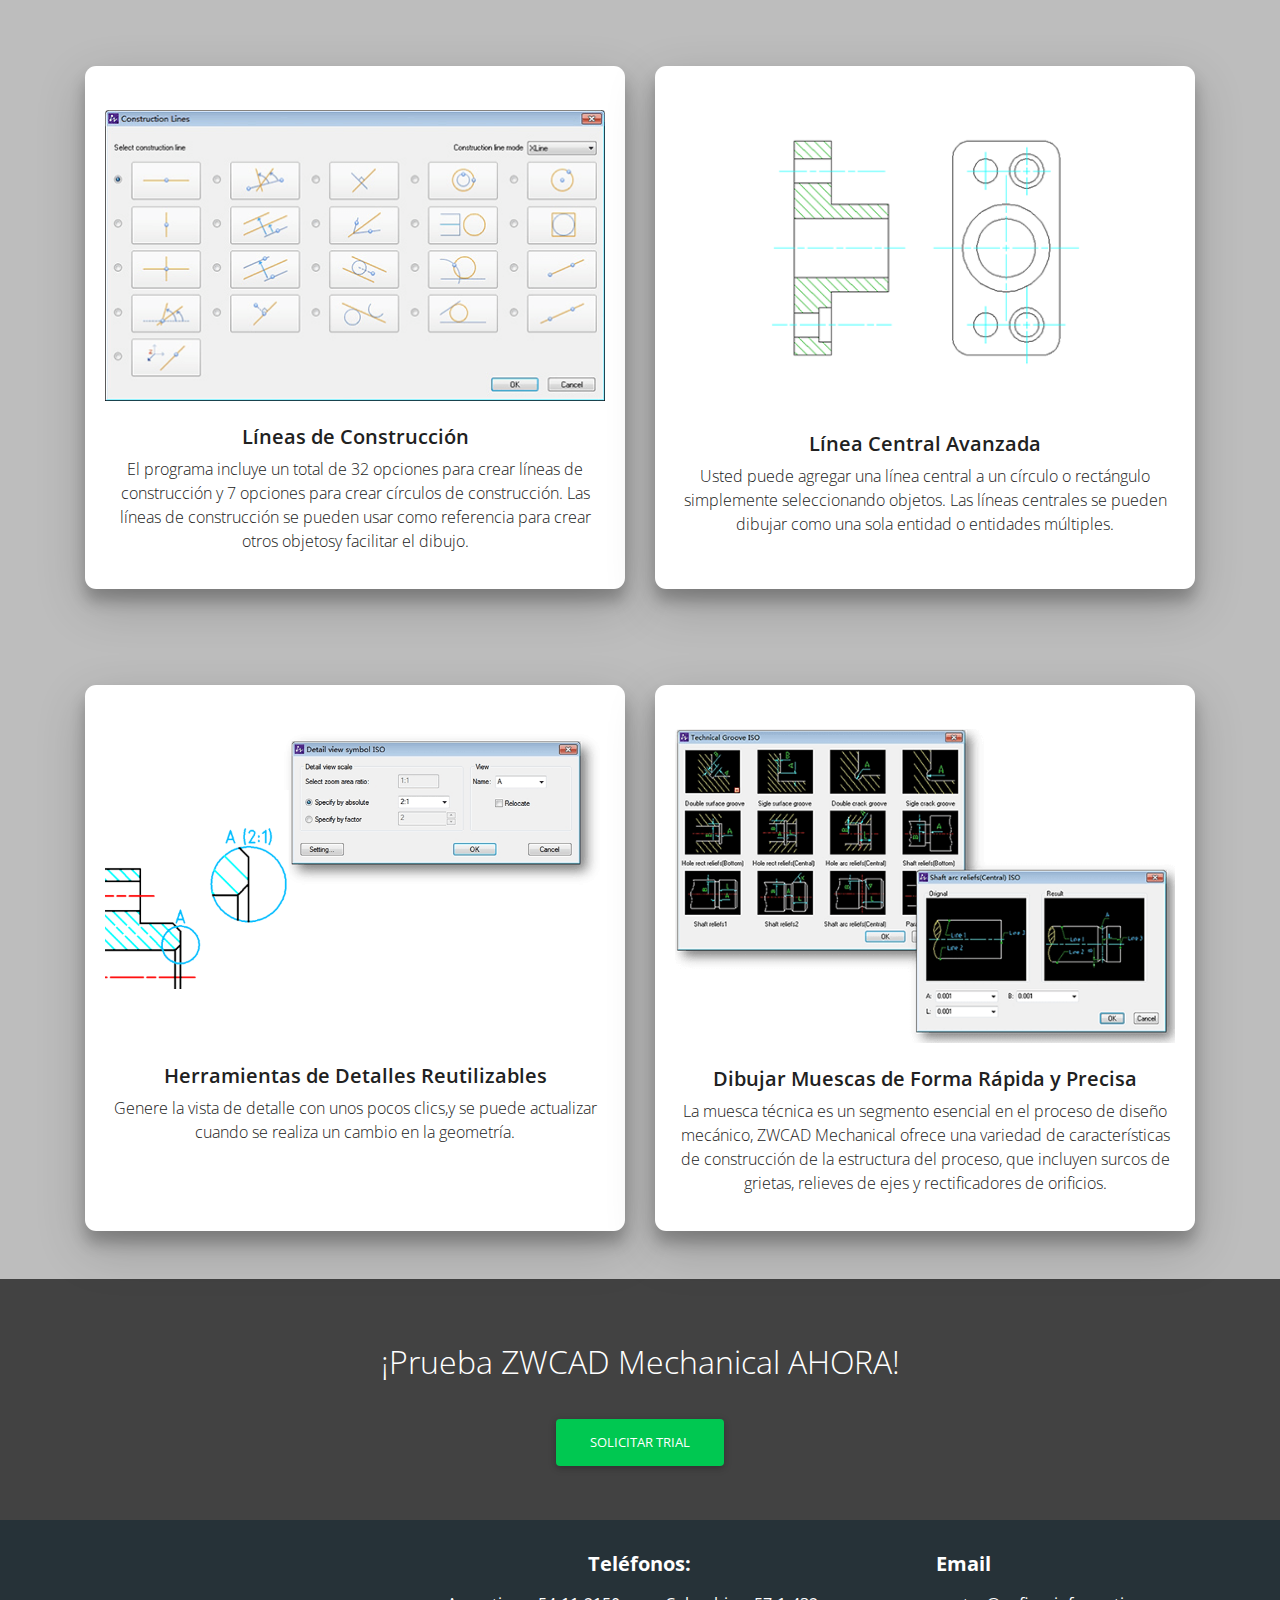
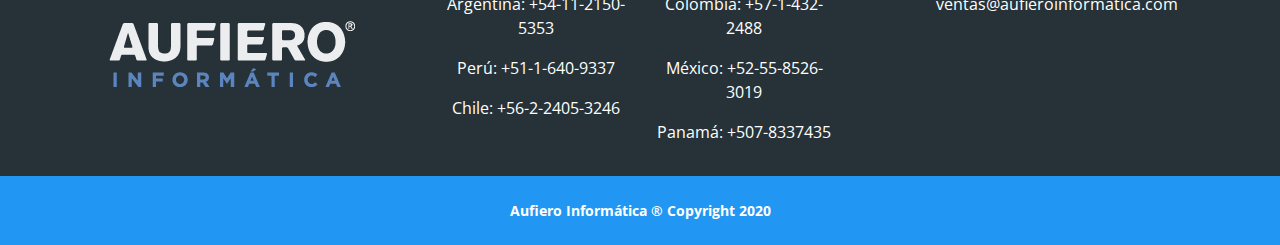
<file: mechanical.html>
<!DOCTYPE html><html lang="es"><head><!-- Google Tag Manager -->
<script>(function(w,d,s,l,i){w[l]=w[l]||[];w[l].push({'gtm.start': new Date().getTime(),event:'gtm.js'});var f=d.getElementsByTagName(s)[0], j=d.createElement(s),dl=l!='dataLayer'?'&l='+l:'';j.async=true;j.src='https://www.googletagmanager.com/gtm.js?id='+i+dl;f.parentNode.insertBefore(j,f);})(window,document,'script','dataLayer','');</script>
<!-- End Google Tag Manager --><meta charset="utf-8"><meta http-equiv="X-UA-Compatible" content="IE=edge"><meta name="viewport" content="width=device-width, initial-scale=1"><title>Producto - Mechanical | ZWCAD</title><link rel="shortcut icon" href="./img/ico.png" type="image/png"><link rel="stylesheet" href="https://use.fontawesome.com/releases/v5.8.2/css/all.css"><link rel="stylesheet" href="https://fonts.googleapis.com/css?family=Open+Sans&amp;display=swap"><link rel="stylesheet" href="css/bootstrap.min.css"><link rel="stylesheet" href="css/animated.css"><link rel="stylesheet" href="css/mdb.min.css"><link rel="stylesheet" href="css/main.css"></head><header class="open-sans"><nav class="navbar navbar-expand-lg navbar-white white ">
<div class="container ">
<a class="navbar-brand" href="index.html"><img class="logo" src="./img/logo.png" height="60" alt="ZCAD"></a>
<button class="navbar-toggler third-button" type="button" data-toggle="collapse" data-target="#basicExampleNav" aria-controls="basicExampleNav" aria-expanded="false" aria-label="Toggle navigation">
<div class="animated-icon3"><span></span><span></span><span></span></div>
</button>
<div class="collapse navbar-collapse open-sans text-uppercase spacing-3 " id="basicExampleNav">
<ul class="navbar-nav mr-auto"><li class="nav-item m-2 px-2">
<a class="text-dark" href="./index.html">Inicio</a>        
</li><div class="dropdown m-2 px-2">
<a class="dropdown-toggle text-dark" id="dropdownMenuMenu" data-toggle="dropdown"aria-haspopup="true" aria-expanded="false">Productos</a>
<div class="dropdown-menu" aria-labelledby="dropdownMenuMenu"><a class="dropdown-item" href="./zwcad.html">ZWCAD 2020</a> 
<a class="dropdown-item active" href="./mechanical.html">ZWCAD Mechanical</a></div>
</div><li class="nav-item m-2 px-2">
<a class="text-dark m-0" href="./contacto.html">Contacto</a>  
</li></ul>
</div>    
</div>
</nav></header><body class="open-sans"><!-- Google Tag Manager (noscript) -->
<noscript>
<iframe src="https://www.googletagmanager.com/ns.html?id=" height="0" width="0" style="display:none;visibility:hidden"></iframe>
</noscript>
<!-- End Google Tag Manager (noscript) --><main><div class="img-mechanical"><div class="container text-white position-relative z-index-5"><div class="row"><div class="col-sm-12 col-md-6"><div class="text-center text-white py-4"><h1 class="open-sans-600">ZWCAD Mechanical 2020</h1><h3 class="open-sans-300">Diseño Sencillo para Resultado Sofisticado</h3><a class="btn btn-outline-light rounded-lg" href="./contacto.html">solicitar trial</a><a class="btn btn-success rounded-lg" href="./contacto.html">Comprar ahora</a></div></div></div></div></div><div class="grey lighten-2"><div class="container text-center"><div class="row"><div class="col-12 py-3"><h1 class="open-sans-600">Redacción Mecánica 2D Profesional</h1><h4 class="open-sans-300">ZWCAD Mechanical para fabricación proporciona abundantes herramientas como generador de ejes, dimensión de tolerancia, símbolo de textura de superficie, globo y lista de materiales y piezas estándares para el dibujo mecánico en 2D.</h4></div><div class="col-12"><img class="img-fluid" src="./img/Mechanical-1.png" alt="Redacción Mecánica 2D Profesional"></div></div><div class="row"><div class="col-12"><div class="text-center py-3"><h4 class="h4">Fácil de usar y alta compatibilidad con DWG</h4><img class="img-fluid my-4" src="./img/Mechanical-2.png" alt=""><h5>Basado en su familiar ZWCAD, alta compatibilidad con DWG</h5></div></div></div></div></div><div class="grey lighten-1"><div class="container"><div class="row"><div class="text-white text-center py-3"><h1>Anotación Inteligente</h1></div></div><div class="row"><div class="col-sm-12 col-md-6 d-flex align-items-stretch"><div class="card card-body text-center my-5 rounded-xl z-depth-3 text-dark d-grid"><div class="img-item"><img class="img-fluid py-4" src="./img/Mechanical-3.png" alt="undefined"></div><div class="text-item">  <h5 class="open-sans-600">Dimensión Poderosa</h5><p class="open-sans-300">Dimensión Poderosa facilita el dimensionamiento con cuadros de diálogo abreviados que controlan y expanden solo las variables que son relevantes para la fabricación, así como integran la tolerancia y la información de la lista de ajuste.</p></div></div></div><div class="col-sm-12 col-md-6 d-flex align-items-stretch"><div class="card card-body text-center my-5 rounded-xl z-depth-3 text-dark d-grid"><div class="img-item"><img class="img-fluid py-4" src="./img/Mechanical-4.png" alt="undefined"></div><div class="text-item">  <h5 class="open-sans-600">Múltiples Dimensiones</h5><p class="open-sans-300">Con Múltiples Dimensiones, usted puede crear múltiples dimensiones con una entrada mínima y ordenada espacial apropiada, elementos paralelos o simétricos.</p></div></div></div><div class="col-sm-12 col-md-6 d-flex align-items-stretch"><div class="card card-body text-center my-5 rounded-xl z-depth-3 text-dark d-grid"><div class="img-item"><img class="img-fluid py-4" src="./img/Mechanical-5.png" alt="undefined"></div><div class="text-item">  <h5 class="open-sans-600">Detectar la superposición de dimensiones y determinar la distancia adecuada</h5><p class="open-sans-300">Las dimensiones superpuestas se pueden espaciar automáticamente de manera apropiada. Se determina la distancia adecuada desde el objeto que se está dimensionando, haciendo que las dimensiones lineales se vean ordenadas y claras.</p></div></div></div><div class="col-sm-12 col-md-6 d-flex align-items-stretch"><div class="card card-body text-center my-5 rounded-xl z-depth-3 text-dark d-grid"><div class="img-item"><img class="img-fluid py-4" src="./img/Mechanical_6-1.png" alt="undefined"></div><div class="text-item">  <h5 class="open-sans-600">Diseño Rápido con Símbolos Mecánicos</h5><p class="open-sans-300">Los símbolos mecánicos, que incluyen símbolos de textura de superficie, identificadores de referencia y objetivos, conicidad, orificio central y símbolosde soldadura, ahorran mucho tiempo y mejoran la precisión del diseño.</p></div></div></div></div><div class="row"><div class="text-white text-center py-3"><h2 class="h1">Globo Inteligente y BOM</h2></div></div><div class="row"><div class="col-sm-12 col-md-6 d-flex align-items-stretch"><div class="card card-body text-center my-5 rounded-xl z-depth-3 text-dark d-grid"><div class="img-item"><img class="img-fluid py-4" src="./img/Mechanical-6.png" alt="undefined"></div><div class="text-item">  <h5 class="open-sans-600">Generar Globos y BOM Fácilmente</h5><p class="open-sans-300">Con ZWCAD Mechanical, usted puede dibujar, alinear y renumerar globos basados en estándares fácilmente. Solo se necesita un paso para crear una lista de materiales. Además, reconoce automáticamente las partes estándares y las resume en BOM.</p></div></div></div><div class="col-sm-12 col-md-6 d-flex align-items-stretch"><div class="card card-body text-center my-5 rounded-xl z-depth-3 text-dark d-grid"><div class="img-item"><img class="img-fluid py-4" src="./img/Mechanical-7.png" alt="undefined"></div><div class="text-item">  <h5 class="open-sans-600">Globo Asociativo y BOM</h5><p class="open-sans-300">Cada cambio en el globo se actualizaría a la lista de materiales, asegurándose de que los datos sean siempre correctos y estén actualizados.</p></div></div></div></div></div></div><div class="grey darken-3 text-white"><div class="container"><div class="row"><div class="text-white text-center py-3"><h2 class="h1">Entorno de Dibujo Inteligente</h2></div></div><div class="row"><div class="col-sm-12 col-md-6 d-flex align-items-stretch"><div class="card card-body text-center my-5 rounded-xl z-depth-3 text-dark d-grid"><div class="img-item"><img class="img-fluid py-4" src="./img/Mechanical-9.png" alt="undefined"></div><div class="text-item">  <h5 class="open-sans-600">Soporte de estándares empresariales e internacionales</h5><p class="open-sans-300">ZWCAD Mechanical admite entornos de dibujo ISO, ANSI, DIN, JIS y GB, y también proporciona una manera fácil de personalizar los estándares de la empresa.</p></div></div></div><div class="col-sm-12 col-md-6 d-flex align-items-stretch"><div class="card card-body text-center my-5 rounded-xl z-depth-3 text-dark d-grid"><div class="img-item"><img class="img-fluid py-4" src="./img/Mechanical-10.png" alt="undefined"></div><div class="text-item">  <h5 class="open-sans-600">Gestión y mapeado de capas</h5><p class="open-sans-300">Cada entidad mecánica, como borde, dimensión, símbolo, etc., se colocaría en la capa predeterminada con color y tipo de línea predeterminados. Con el mapeado de capas, la entidad mecánica se puede colocar en una capa personalizada para que coincida con las prácticas de la empresa.</p></div></div></div><div class="col-sm-12 col-md-6 d-flex align-items-stretch"><div class="card card-body text-center my-5 rounded-xl z-depth-3 text-dark d-grid"><div class="img-item"><img class="img-fluid py-4" src="./img/Mechanical-11.png" alt="undefined"></div><div class="text-item">  <h5 class="open-sans-600">Múltiples fronteras y escalado adaptativo</h5><p class="open-sans-300">ZWCAD Mechanical admite el dibujo de múltiples bordes con diferentes escalas, y el tamaño de los objetos de las anotaciones se puede cambiar de acuerdo con la escala del borde.</p></div></div></div><div class="col-sm-12 col-md-6 d-flex align-items-stretch"><div class="card card-body text-center my-5 rounded-xl z-depth-3 text-dark d-grid"><div class="img-item"><img class="img-fluid py-4" src="./img/Mechanical-12.png" alt="undefined"></div><div class="text-item">  <h5 class="open-sans-600">Super Edit</h5><p class="open-sans-300">La reeditación es fácil, haga doble clic en los objetos y luego la configuración en el cuadro de diálogo cambiará automáticamente.</p></div></div></div></div></div></div><div class="white"><div class="container"><div class="row"><div class="text-center py-3"><h2 class="h1">Partes Mecánicas y Generador</h2></div></div><div class="row"><div class="col-sm-12 col-md-6 d-flex align-items-stretch"><div class="card card-body text-center my-5 rounded-xl z-depth-3 text-dark d-grid"><div class="img-item"><img class="img-fluid py-4" src="./img/Mechanical-13.png" alt="undefined"></div><div class="text-item">  <h5 class="open-sans-600">Biblioteca de Piezas</h5><p class="open-sans-300">La biblioteca de piezas ZWCAD contiene tornillos, tuercas, arandelas, pasadores, remaches, resortes, cojinetes, etc. Le ahorra horas de trabajo al tomar piezas directamente de la biblioteca.</p></div></div></div><div class="col-sm-12 col-md-6 d-flex align-items-stretch"><div class="card card-body text-center my-5 rounded-xl z-depth-3 text-dark d-grid"><div class="img-item"><img class="img-fluid py-4" src="./img/Mechanical-14.png" alt="undefined"></div><div class="text-item">  <h5 class="open-sans-600">Ejes y Engranajes</h5><p class="open-sans-300">Puede crear ejes y engranajes al ingresar los parámetros geométricos, lo que acelera en gran medida todo el proceso de diseño.</p></div></div></div></div></div></div><div class="grey lighten-1"><div class="container"><div class="row"><div class="text-center py-3"><h2 class="h1">Herramientas de Dibujo Extendidas para Fabricación</h2></div></div><div class="row"><div class="col-sm-12 col-md-6 d-flex align-items-stretch"><div class="card card-body text-center my-5 rounded-xl z-depth-3 text-dark d-grid"><div class="img-item"><img class="img-fluid py-4" src="./img/Mechanical-15.png" alt="undefined"></div><div class="text-item">  <h5 class="open-sans-600">Líneas de Construcción</h5><p class="open-sans-300">El programa incluye un total de 32 opciones para crear líneas de construcción y 7 opciones para crear círculos de construcción. Las líneas de construcción se pueden usar como referencia para crear otros objetosy facilitar el dibujo.</p></div></div></div><div class="col-sm-12 col-md-6 d-flex align-items-stretch"><div class="card card-body text-center my-5 rounded-xl z-depth-3 text-dark d-grid"><div class="img-item"><img class="img-fluid py-4" src="./img/Mechanical-16.png" alt="undefined"></div><div class="text-item">  <h5 class="open-sans-600">Línea Central Avanzada</h5><p class="open-sans-300">Usted puede agregar una línea central a un círculo o rectángulo simplemente seleccionando objetos. Las líneas centrales se pueden dibujar como una sola entidad o entidades múltiples.</p></div></div></div><div class="col-sm-12 col-md-6 d-flex align-items-stretch"><div class="card card-body text-center my-5 rounded-xl z-depth-3 text-dark d-grid"><div class="img-item"><img class="img-fluid py-4" src="./img/Mechanical-17.png" alt="undefined"></div><div class="text-item">  <h5 class="open-sans-600">Herramientas de Detalles Reutilizables</h5><p class="open-sans-300">Genere la vista de detalle con unos pocos clics,y se puede actualizar cuando se realiza un cambio en la geometría.</p></div></div></div><div class="col-sm-12 col-md-6 d-flex align-items-stretch"><div class="card card-body text-center my-5 rounded-xl z-depth-3 text-dark d-grid"><div class="img-item"><img class="img-fluid py-4" src="./img/Mechanical-18.png" alt="undefined"></div><div class="text-item">  <h5 class="open-sans-600">Dibujar Muescas de Forma Rápida y Precisa</h5><p class="open-sans-300">La muesca técnica es un segmento esencial en el proceso de diseño mecánico, ZWCAD Mechanical ofrece una variedad de características de construcción de la estructura del proceso, que incluyen surcos de grietas, relieves de ejes y rectificadores de orificios.</p></div></div></div></div></div></div><div class="grey darken-3"><div class="container"><div class="text-center py-5"><h2 class="text-white mb-3 p-3">¡Prueba ZWCAD Mechanical AHORA!</h2><a class="btn btn-success rounded xl text-white" href="./contacto.html">Solicitar trial </a></div></div></div></main><footer class="blue">
<div class="container-fluid special-color-dark">
<div class=" row ">
<div class="col-12 fotter-shadow">
<div class="row mx-auto py-3 text-white">
<div class="col-sm-12 col-md-12 col-lg-3 col-xl-4 my-auto ">
<img src="./img/AU-Transparente-TM.png " class="img-fluid d-block mx-auto mt-3 " alt=" ">
</div>
<div class="col-sm-12 col-md-12 col-lg-5 col-xl-4 my-auto d-flex justify-content-center ">
<div class="d-block ">
<p class="h5 font-weight-bold my-3 text-center ">Teléfonos:</p>
<div class="row">
<div class="col-6">
<p class="text-center ">Argentina: +54-11-2150-5353</p>
<p class="text-center ">Perú: +51-1-640-9337</p>
<p class="text-center ">Chile: +56-2-2405-3246</p>
</div>
<div class="col-6 ">
<p class="text-center ">Colombia: +57-1-432-2488</p>
<p class="text-center ">México: +52-55-8526-3019</p>
<p class="text-center ">Panamá: +507-8337435</p>
</div><div class="col-12"></div></div>
</div>
</div>
<div class="col-sm-12 col-md-12 col-lg-4 col-xl-4 d-flex justify-content-center ">
<div class="d-block ">
<p class="h5 font-weight-bold my-3 ">Email</p>
<p class=" ">ventas@aufieroinformatica.com</p>
</div>
</div>
</div>
</div>
</div>
</div>
<div class="container ">
<div class="row ">
<div class="col-12 text-white">
<p class="lead text-center my-4 font-small font-weight-bold">Aufiero Informática ® Copyright 2020</p>
</div>
</div>
</div>
</footer><script src="js/jquery.min.js"></script><script src="js/popper.min.js"></script><script src="js/bootstrap.min.js"></script><script src="js/mdb.min.js"></script><script src="js/main.js"></script></body></html>
</file>
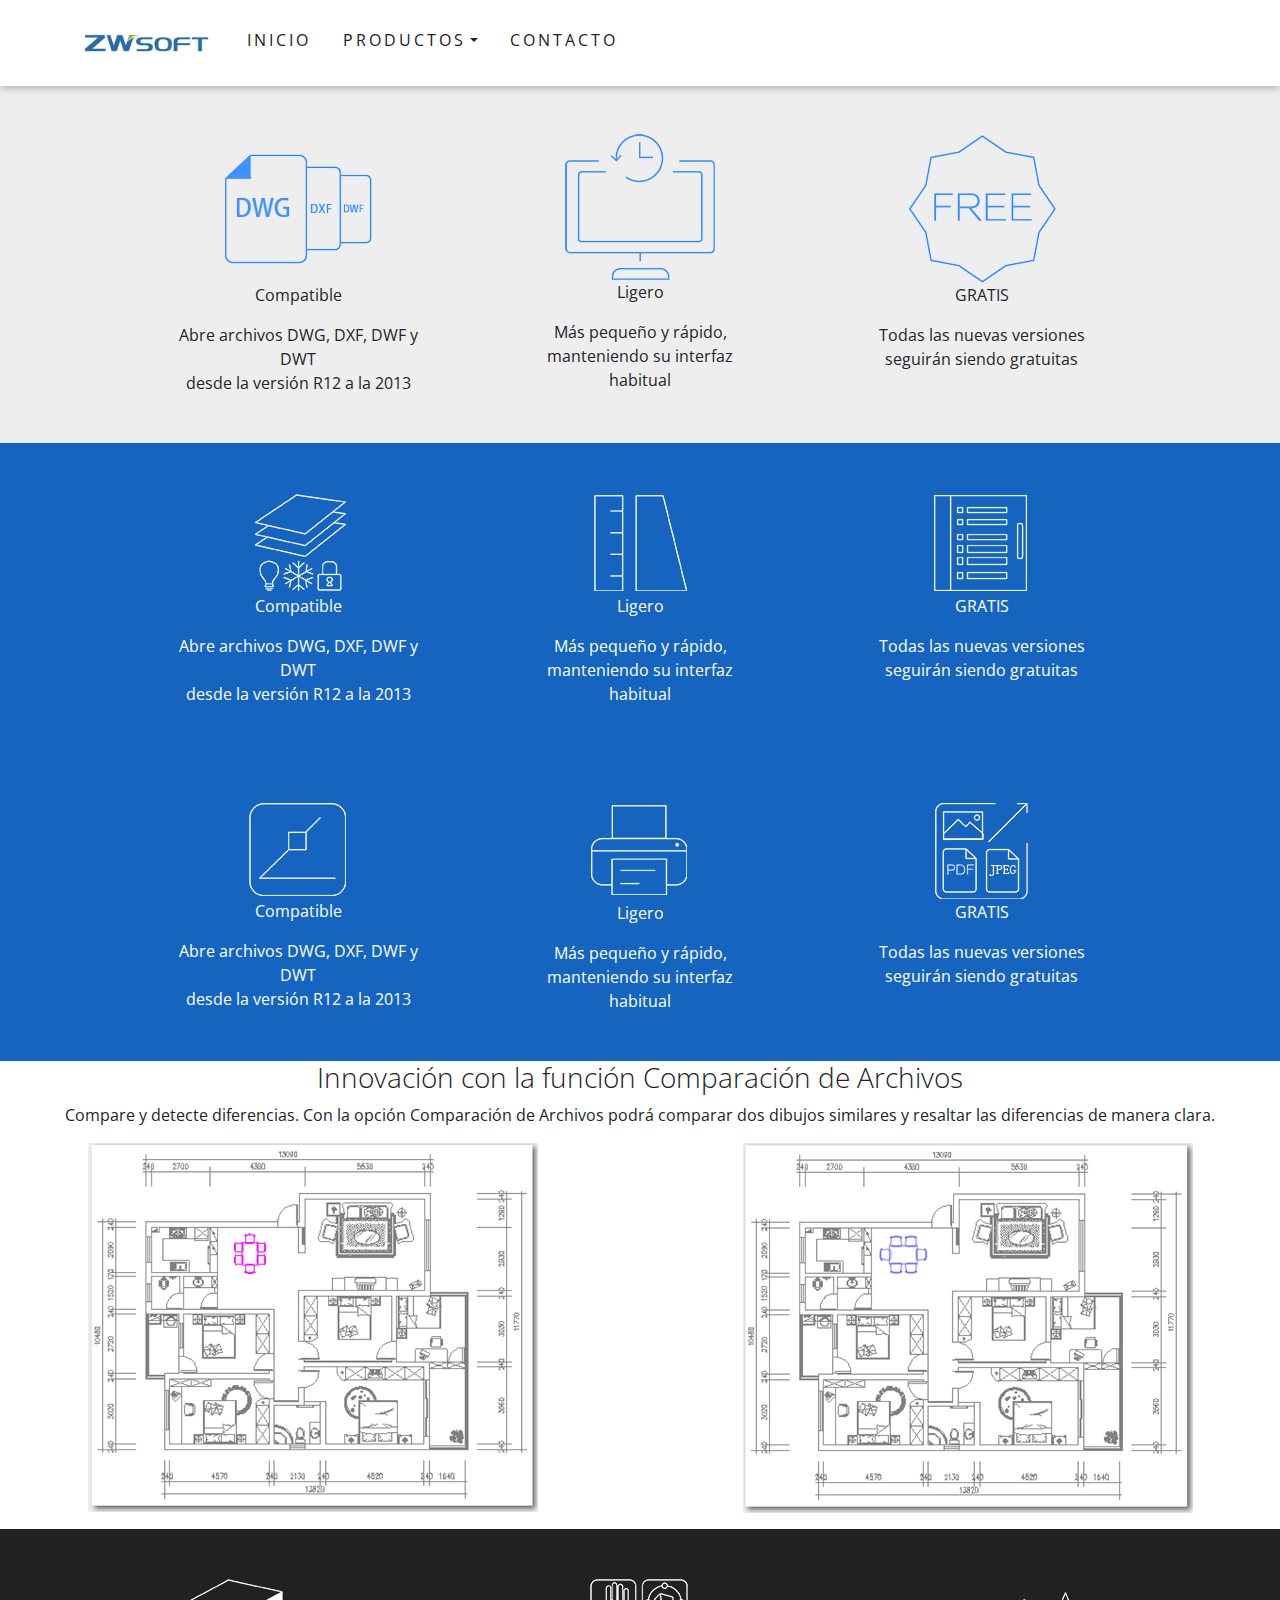
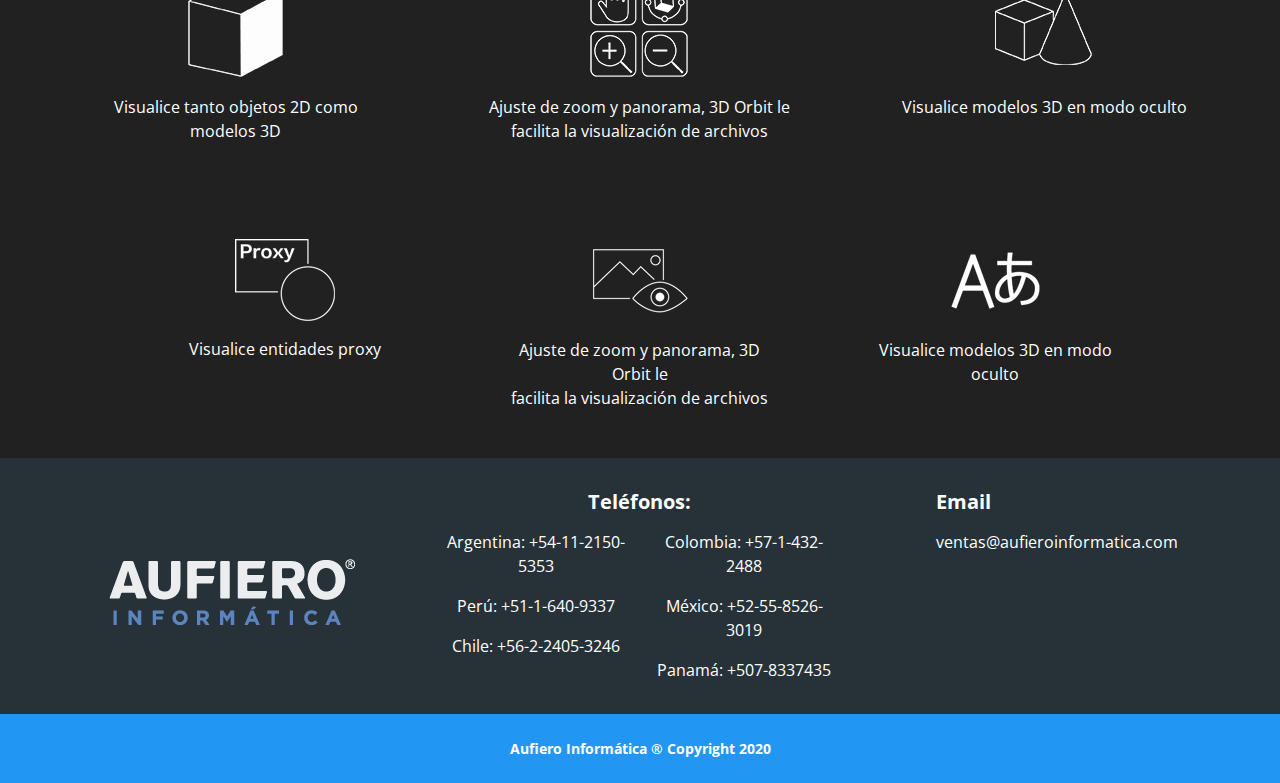
<file: viewer.html>
<!DOCTYPE html><html lang="es"><head><!-- Google Tag Manager -->
<script>(function(w,d,s,l,i){w[l]=w[l]||[];w[l].push({'gtm.start': new Date().getTime(),event:'gtm.js'});var f=d.getElementsByTagName(s)[0], j=d.createElement(s),dl=l!='dataLayer'?'&l='+l:'';j.async=true;j.src='https://www.googletagmanager.com/gtm.js?id='+i+dl;f.parentNode.insertBefore(j,f);})(window,document,'script','dataLayer','');</script>
<!-- End Google Tag Manager --><meta charset="utf-8"><meta http-equiv="X-UA-Compatible" content="IE=edge"><meta name="viewport" content="width=device-width, initial-scale=1"><title>ZWCAD Viewer 2020 | ZWCAD</title><link rel="shortcut icon" href="./img/ico.png" type="image/png"><link rel="stylesheet" href="https://use.fontawesome.com/releases/v5.8.2/css/all.css"><link rel="stylesheet" href="https://fonts.googleapis.com/css?family=Open+Sans&amp;display=swap"><link rel="stylesheet" href="css/bootstrap.min.css"><link rel="stylesheet" href="css/animated.css"><link rel="stylesheet" href="css/mdb.min.css"><link rel="stylesheet" href="css/main.css"></head><header class="open-sans"><nav class="navbar navbar-expand-lg navbar-white white ">
<div class="container ">
<a class="navbar-brand" href="index.html"><img class="logo" src="./img/logo.png" height="60" alt="ZCAD"></a>
<button class="navbar-toggler third-button" type="button" data-toggle="collapse" data-target="#basicExampleNav" aria-controls="basicExampleNav" aria-expanded="false" aria-label="Toggle navigation">
<div class="animated-icon3"><span></span><span></span><span></span></div>
</button>
<div class="collapse navbar-collapse open-sans text-uppercase spacing-3 " id="basicExampleNav">
<ul class="navbar-nav mr-auto"><li class="nav-item m-2 px-2">
<a class="text-dark" href="./index.html">Inicio</a>        
</li><div class="dropdown m-2 px-2">
<a class="dropdown-toggle text-dark" id="dropdownMenuMenu" data-toggle="dropdown"aria-haspopup="true" aria-expanded="false">Productos</a>
<div class="dropdown-menu" aria-labelledby="dropdownMenuMenu"><a class="dropdown-item" href="./zwcad.html">ZWCAD 2020</a> 
<a class="dropdown-item" href="./mechanical.html">ZWCAD Mechanical</a></div>
</div><li class="nav-item m-2 px-2">
<a class="text-dark m-0" href="./contacto.html">Contacto</a>  
</li></ul>
</div>    
</div>
</nav></header><body class="open-sans"><!-- Google Tag Manager (noscript) -->
<noscript>
<iframe src="https://www.googletagmanager.com/ns.html?id=" height="0" width="0" style="display:none;visibility:hidden"></iframe>
</noscript>
<!-- End Google Tag Manager (noscript) --><main><div class="containerfullWidth d-flex align-items-stretch justify-content-center grey lighten-3"><div class="row"><div class="col text-center p-5"><img class="d-flex mx-auto" src="img/viewer-1.jpg" alt=""><p class="mb-3">Compatible</p><p> </p>Abre archivos DWG, DXF, DWF y DWT<br>desde la versión R12 a la 2013</div><div class="col text-center p-5"><img class="d-flex mx-auto" src="img/viewer-2.jpg" alt=""><p class="mb-3">Ligero</p><p> </p>Más pequeño y rápido,<br>manteniendo su interfaz habitual</div><div class="col text-center p-5"><img class="d-flex mx-auto" src="img/viewer-3.jpg" alt=""><p class="mb-3">GRATIS</p><p class="text"> </p>Todas las nuevas versiones<br>seguirán siendo gratuitas</div></div></div><div class="containerfullWidth d-flex align-items-around justify-content-center blue darken-3 text-white"><div class="row"><div class="col-sm text-center p-5"><img class="d-flex mx-auto" src="img/viewer-4.jpg" alt=""><p class="mb-3">Compatible</p><p> </p>Abre archivos DWG, DXF, DWF y DWT<br>desde la versión R12 a la 2013</div><div class="col-sm text-center p-5"><img class="d-flex mx-auto" src="img/viewer-5.jpg" alt=""><p class="mb-3">Ligero</p><p> </p>Más pequeño y rápido,<br>manteniendo su interfaz habitual</div><div class="col-sm text-center p-5"><img class="d-flex mx-auto" src="img/viewer-6.jpg" alt=""><p class="mb-3">GRATIS</p><p class="text"> </p>Todas las nuevas versiones<br>seguirán siendo gratuitas</div></div></div><div class="containerfullWidth d-flex align-items-around justify-content-center blue darken-3 text-white"><div class="row"><div class="col-sm text-center p-5"><img class="d-flex mx-auto" src="img/viewer-7.jpg" alt=""><p class="mb-3">Compatible</p><p> </p>Abre archivos DWG, DXF, DWF y DWT<br>desde la versión R12 a la 2013</div><div class="col-sm text-center p-5"><img class="d-flex mx-auto" src="img/viewer-8.jpg" alt=""><p class="mb-3">Ligero</p><p> </p>Más pequeño y rápido,<br>manteniendo su interfaz habitual</div><div class="col-sm text-center p-5"><img class="d-flex mx-auto" src="img/viewer-9.jpg" alt=""><p class="mb-3">GRATIS</p><p class="text"> </p>Todas las nuevas versiones<br>seguirán siendo gratuitas    </div></div></div><div class="containerfullWidth grey lighten-3 d-flex justify-content-center"></div><h3 class="text-center">Innovación con la función Comparación de Archivos</h3><p class="text-center">Compare y detecte diferencias. Con la opción Comparación de Archivos podrá comparar dos dibujos similares y resaltar las diferencias de manera clara.<div class="row"><div class="col text-center"><img class="d-flex mx-auto" src="img/viewer-10.png" alt=""></div><div class="col text-center"><img class="d-flex mx-auto" src="img/viewer-11.png" alt=""></div></div></p><div class="containerfullWidth d-flex align-items-around justify-content-center bg-dark text-white">  <div class="row"><div class="col-sm text-center p-5"><img class="d-flex mx-auto" src="img/viewer-12.png" alt=""><p> </p>Visualice tanto objetos 2D como modelos 3D</div><div class="col-sm text-center p-5"><img class="d-flex mx-auto" src="img/viewer-13.png" alt=""><p> </p>Ajuste de zoom y panorama, 3D Orbit le <br>facilita la visualización de archivos</div><div class="col-sm text-center p-5"><img class="d-flex mx-auto" src="img/viewer-14.png" alt=""><p class="text"> </p>Visualice modelos 3D en modo oculto</div></div></div><div class="containerfullWidth d-flex align-items-baseline justify-content-center bg-dark text-white">  <div class="row"><div class="col-sm text-center p-5"><img class="d-flex mx-auto" src="img/viewer-15.png" alt=""><p> </p>Visualice entidades proxy</div><div class="col-sm text-center p-5"><img class="d-flex mx-auto" src="img/viewer-16.png" alt=""><p> </p>Ajuste de zoom y panorama, 3D Orbit le <br>facilita la visualización de archivos</div><div class="col-sm text-center p-5"><img class="d-flex mx-auto" src="img/viewer-17.png" alt=""><p class="text"> </p>Visualice modelos 3D en modo oculto</div></div></div></main><footer class="blue">
<div class="container-fluid special-color-dark">
<div class=" row ">
<div class="col-12 fotter-shadow">
<div class="row mx-auto py-3 text-white">
<div class="col-sm-12 col-md-12 col-lg-3 col-xl-4 my-auto ">
<img src="./img/AU-Transparente-TM.png " class="img-fluid d-block mx-auto mt-3 " alt=" ">
</div>
<div class="col-sm-12 col-md-12 col-lg-5 col-xl-4 my-auto d-flex justify-content-center ">
<div class="d-block ">
<p class="h5 font-weight-bold my-3 text-center ">Teléfonos:</p>
<div class="row">
<div class="col-6">
<p class="text-center ">Argentina: +54-11-2150-5353</p>
<p class="text-center ">Perú: +51-1-640-9337</p>
<p class="text-center ">Chile: +56-2-2405-3246</p>
</div>
<div class="col-6 ">
<p class="text-center ">Colombia: +57-1-432-2488</p>
<p class="text-center ">México: +52-55-8526-3019</p>
<p class="text-center ">Panamá: +507-8337435</p>
</div><div class="col-12"></div></div>
</div>
</div>
<div class="col-sm-12 col-md-12 col-lg-4 col-xl-4 d-flex justify-content-center ">
<div class="d-block ">
<p class="h5 font-weight-bold my-3 ">Email</p>
<p class=" ">ventas@aufieroinformatica.com</p>
</div>
</div>
</div>
</div>
</div>
</div>
<div class="container ">
<div class="row ">
<div class="col-12 text-white">
<p class="lead text-center my-4 font-small font-weight-bold">Aufiero Informática ® Copyright 2020</p>
</div>
</div>
</div>
</footer><script src="js/jquery.min.js"></script><script src="js/popper.min.js"></script><script src="js/bootstrap.min.js"></script><script src="js/mdb.min.js"></script><script src="js/main.js"></script></body></html>
</file>
<file: css/main.css>
/* Icon 1 */
@import url("https://fonts.googleapis.com/css2?family=Open+Sans:wght@300;400;600&display=swap");
.animated-icon1, .animated-icon2, .animated-icon3 {
  width: 30px;
  height: 20px;
  position: relative;
  margin: 0px;
  -webkit-transform: rotate(0deg);
  -moz-transform: rotate(0deg);
  -o-transform: rotate(0deg);
  transform: rotate(0deg);
  -webkit-transition: 0.5s ease-in-out;
  -moz-transition: 0.5s ease-in-out;
  -o-transition: 0.5s ease-in-out;
  transition: 0.5s ease-in-out;
  cursor: pointer;
}

.animated-icon1 span, .animated-icon2 span, .animated-icon3 span {
  display: block;
  position: absolute;
  height: 3px;
  width: 100%;
  border-radius: 9px;
  opacity: 1;
  left: 0;
  -webkit-transform: rotate(0deg);
  -moz-transform: rotate(0deg);
  -o-transform: rotate(0deg);
  transform: rotate(0deg);
  -webkit-transition: 0.25s ease-in-out;
  -moz-transition: 0.25s ease-in-out;
  -o-transition: 0.25s ease-in-out;
  transition: 0.25s ease-in-out;
}

.animated-icon1 span {
  background: #e65100;
}

.animated-icon2 span {
  background: #e3f2fd;
}

.animated-icon3 span {
  background: #007bff;
}

.animated-icon1 span:nth-child(1) {
  top: 0px;
}

.animated-icon1 span:nth-child(2) {
  top: 10px;
}

.animated-icon1 span:nth-child(3) {
  top: 20px;
}

.animated-icon1.open span:nth-child(1) {
  top: 11px;
  -webkit-transform: rotate(135deg);
  -moz-transform: rotate(135deg);
  -o-transform: rotate(135deg);
  transform: rotate(135deg);
}

.animated-icon1.open span:nth-child(2) {
  opacity: 0;
  left: -60px;
}

.animated-icon1.open span:nth-child(3) {
  top: 11px;
  -webkit-transform: rotate(-135deg);
  -moz-transform: rotate(-135deg);
  -o-transform: rotate(-135deg);
  transform: rotate(-135deg);
}

/* Icon 3*/
.animated-icon2 span:nth-child(1) {
  top: 0px;
}

.animated-icon2 span:nth-child(2), .animated-icon2 span:nth-child(3) {
  top: 10px;
}

.animated-icon2 span:nth-child(4) {
  top: 20px;
}

.animated-icon2.open span:nth-child(1) {
  top: 11px;
  width: 0%;
  left: 50%;
}

.animated-icon2.open span:nth-child(2) {
  -webkit-transform: rotate(45deg);
  -moz-transform: rotate(45deg);
  -o-transform: rotate(45deg);
  transform: rotate(45deg);
}

.animated-icon2.open span:nth-child(3) {
  -webkit-transform: rotate(-45deg);
  -moz-transform: rotate(-45deg);
  -o-transform: rotate(-45deg);
  transform: rotate(-45deg);
}

.animated-icon2.open span:nth-child(4) {
  top: 11px;
  width: 0%;
  left: 50%;
}

/* Icon 4 */
.animated-icon3 span:nth-child(1) {
  top: 0px;
  -webkit-transform-origin: left center;
  -moz-transform-origin: left center;
  -o-transform-origin: left center;
  transform-origin: left center;
}

.animated-icon3 span:nth-child(2) {
  top: 10px;
  -webkit-transform-origin: left center;
  -moz-transform-origin: left center;
  -o-transform-origin: left center;
  transform-origin: left center;
}

.animated-icon3 span:nth-child(3) {
  top: 20px;
  -webkit-transform-origin: left center;
  -moz-transform-origin: left center;
  -o-transform-origin: left center;
  transform-origin: left center;
}

.animated-icon3.open span:nth-child(1) {
  -webkit-transform: rotate(45deg);
  -moz-transform: rotate(45deg);
  -o-transform: rotate(45deg);
  transform: rotate(45deg);
  top: 0px;
  left: 8px;
}

.animated-icon3.open span:nth-child(2) {
  width: 0%;
  opacity: 0;
}

.animated-icon3.open span:nth-child(3) {
  -webkit-transform: rotate(-45deg);
  -moz-transform: rotate(-45deg);
  -o-transform: rotate(-45deg);
  transform: rotate(-45deg);
  top: 21px;
  left: 8px;
}

.dropdown-menu {
  padding: 0.5rem 0.3rem;
}
.dropdown-item {
  border-radius: 0.3rem !important;
}
.dropdown-item .active {
  background-color: blue;
}
.dropdown-toggle.active {
  background-color: #0099ff;
  border-radius: 0.3rem;
  padding: 0.3rem;
  color: white !important;
  font-weight: bold;
}

.nav-item.active {
  background-color: #0099ff;
  border-radius: 0.3rem;
  padding: 0 0.3rem;
  font-weight: bold;
}
.nav-item.active a {
  color: white !important;
  margin: 0;
}

.open-sans, .open-sans-600, .open-sans-300 {
  font-family: "Open Sans", sans-serif;
  font-weight: 400;
}
.open-sans-300 {
  font-weight: 300;
}
.open-sans-600 {
  font-weight: 600;
}

.img-home {
  background-image: url("../img/inicio.png");
  background-repeat: no-repeat;
  background-size: cover;
  background-position: center;
  padding: 50px 0;
  position: relative;
  z-index: 1;
}
.img-home:after {
  content: "";
  display: block;
  position: absolute;
  z-index: 2;
  top: 0;
  left: 0;
  right: 0;
  bottom: 0;
  margin: auto;
  background-color: rgba(0, 0, 0, 0.6);
  width: 100%;
  height: 100%;
  border-radius: 0;
}

.img-mechanical {
  background-image: url("../img/Mechanical_2020.jpg");
  background-repeat: no-repeat;
  background-size: cover;
  background-position: center;
  padding: 50px 0;
  position: relative;
  z-index: 1;
}
.img-mechanical:after {
  content: "";
  display: block;
  position: absolute;
  z-index: 2;
  top: 0;
  left: 0;
  right: 0;
  bottom: 0;
  margin: auto;
  background-color: rgba(0, 0, 0, 0.6);
  width: 100%;
  height: 100%;
  border-radius: 0;
}

.img-architecture {
  background-image: url("../img/Architecture_2020-1.jpg");
  background-repeat: no-repeat;
  background-size: cover;
  background-position: center;
  padding: 50px 0;
  position: relative;
  z-index: 1;
}
.img-architecture:after {
  content: "";
  display: block;
  position: absolute;
  z-index: 2;
  top: 0;
  left: 0;
  right: 0;
  bottom: 0;
  margin: auto;
  background-color: rgba(0, 0, 0, 0.6);
  width: 100%;
  height: 100%;
  border-radius: 0;
}

.img-zwcad {
  background-image: url("../img/inicio.png");
  background-repeat: no-repeat;
  background-size: cover;
  background-position: center;
  padding: 50px 0;
  position: relative;
  z-index: 1;
}
.img-zwcad:after {
  content: "";
  display: block;
  position: absolute;
  z-index: 2;
  top: 0;
  left: 0;
  right: 0;
  bottom: 0;
  margin: auto;
  background-color: rgba(0, 0, 0, 0.6);
  width: 100%;
  height: 100%;
  border-radius: 0;
}
.img-caracteristicas {
  background-image: url("../img/zwcad-caractetisticas.jpg");
  background-repeat: no-repeat;
  background-size: cover;
  background-position: center;
  padding: 50px 0;
  position: relative;
  z-index: 1;
}
.img-caracteristicas:after {
  content: "";
  display: block;
  position: absolute;
  z-index: 2;
  top: 0;
  left: 0;
  right: 0;
  bottom: 0;
  margin: auto;
  background-color: rgba(0, 0, 0, 0.6);
  width: 100%;
  height: 100%;
  border-radius: 0;
}
.img-bg2 {
  background-image: url("../img/zwcad-bg.jpg");
  background-repeat: no-repeat;
  background-size: cover;
  background-position: center;
  padding: 5rem 0;
}

.submenu {
  background-color: blue;
}

.d-grid {
  display: grid;
}

.rounded-xl {
  border-radius: 0.7rem;
}

.card-back-img-1 {
  display: grid;
  grid-template-columns: 1fr;
  grid-template-rows: 100px minmax(150px, 200px);
  background-image: url("../img/producto-card-1.png");
  background-size: cover;
  background-repeat: no-repeat;
  background-position: center;
  position: relative;
  z-index: -1;
  align-items: end;
}
.card-back-img-1:after {
  content: "";
  display: block;
  position: absolute;
  z-index: 2;
  top: 0;
  left: 0;
  right: 0;
  bottom: 0;
  margin: auto;
  background-color: rgba(0, 0, 0, 0.6);
  width: 100%;
  height: 100%;
  border-radius: 0.7rem;
}
.card-back-img-2 {
  display: grid;
  grid-template-columns: 1fr;
  grid-template-rows: 100px minmax(150px, 200px);
  background-image: url("../img/producto-card-2.png");
  background-size: cover;
  background-repeat: no-repeat;
  background-position: center;
  position: relative;
  z-index: -1;
  align-items: end;
}
.card-back-img-2:after {
  content: "";
  display: block;
  position: absolute;
  z-index: 2;
  top: 0;
  left: 0;
  right: 0;
  bottom: 0;
  margin: auto;
  background-color: rgba(0, 0, 0, 0.6);
  width: 100%;
  height: 100%;
  border-radius: 0.7rem;
}
.card-back-img-3 {
  display: grid;
  grid-template-columns: 1fr;
  grid-template-rows: 100px minmax(150px, 200px);
  background-image: url("../img/producto-card-3.png");
  background-size: cover;
  background-repeat: no-repeat;
  background-position: center;
  position: relative;
  z-index: -1;
  align-items: end;
}
.card-back-img-3:after {
  content: "";
  display: block;
  position: absolute;
  z-index: 2;
  top: 0;
  left: 0;
  right: 0;
  bottom: 0;
  margin: auto;
  background-color: rgba(0, 0, 0, 0.6);
  width: 100%;
  height: 100%;
  border-radius: 0.7rem;
}
.card-inner {
  grid-row: 2/3;
  background-color: white;
  border-radius: 1rem 1rem 0.7rem 0.7rem;
  padding: 0.5rem;
}

.text-shadow {
  text-shadow: 0px 0px 5px black;
}

.masking {
  background-color: rgba(0, 0, 0, 0.8);
  width: 100%;
  height: 100%;
  position: absolute;
  top: 0;
  right: 0;
  z-index: 3;
}

.font-0 {
  font-size: 0rem;
}

.spacing-0 {
  letter-spacing: 0px;
}

.z-index-0 {
  z-index: 0;
}

.font-1 {
  font-size: 1rem;
}

.spacing-1 {
  letter-spacing: 1px;
}

.z-index-1 {
  z-index: 1;
}

.font-2 {
  font-size: 2rem;
}

.spacing-2 {
  letter-spacing: 2px;
}

.z-index-2 {
  z-index: 2;
}

.font-3 {
  font-size: 3rem;
}

.spacing-3 {
  letter-spacing: 3px;
}

.z-index-3 {
  z-index: 3;
}

.font-4 {
  font-size: 4rem;
}

.spacing-4 {
  letter-spacing: 4px;
}

.z-index-4 {
  z-index: 4;
}

.font-5 {
  font-size: 5rem;
}

.spacing-5 {
  letter-spacing: 5px;
}

.z-index-5 {
  z-index: 5;
}

.font-6 {
  font-size: 6rem;
}

.spacing-6 {
  letter-spacing: 6px;
}

.z-index-6 {
  z-index: 6;
}

.font-7 {
  font-size: 7rem;
}

.spacing-7 {
  letter-spacing: 7px;
}

.z-index-7 {
  z-index: 7;
}

.font-8 {
  font-size: 8rem;
}

.spacing-8 {
  letter-spacing: 8px;
}

.z-index-8 {
  z-index: 8;
}

.font-9 {
  font-size: 9rem;
}

.spacing-9 {
  letter-spacing: 9px;
}

.z-index-9 {
  z-index: 9;
}

.font-10 {
  font-size: 10rem;
}

.spacing-10 {
  letter-spacing: 10px;
}

.z-index-10 {
  z-index: 10;
}

.font-11 {
  font-size: 11rem;
}

.spacing-11 {
  letter-spacing: 11px;
}

.z-index-11 {
  z-index: 11;
}

.font-12 {
  font-size: 12rem;
}

.spacing-12 {
  letter-spacing: 12px;
}

.z-index-12 {
  z-index: 12;
}

.font-13 {
  font-size: 13rem;
}

.spacing-13 {
  letter-spacing: 13px;
}

.z-index-13 {
  z-index: 13;
}

.font-14 {
  font-size: 14rem;
}

.spacing-14 {
  letter-spacing: 14px;
}

.z-index-14 {
  z-index: 14;
}

.font-15 {
  font-size: 15rem;
}

.spacing-15 {
  letter-spacing: 15px;
}

.z-index-15 {
  z-index: 15;
}

.font-16 {
  font-size: 16rem;
}

.spacing-16 {
  letter-spacing: 16px;
}

.z-index-16 {
  z-index: 16;
}

.font-17 {
  font-size: 17rem;
}

.spacing-17 {
  letter-spacing: 17px;
}

.z-index-17 {
  z-index: 17;
}

.font-18 {
  font-size: 18rem;
}

.spacing-18 {
  letter-spacing: 18px;
}

.z-index-18 {
  z-index: 18;
}

.font-19 {
  font-size: 19rem;
}

.spacing-19 {
  letter-spacing: 19px;
}

.z-index-19 {
  z-index: 19;
}

.font-20 {
  font-size: 20rem;
}

.spacing-20 {
  letter-spacing: 20px;
}

.z-index-20 {
  z-index: 20;
}

.font-21 {
  font-size: 21rem;
}

.spacing-21 {
  letter-spacing: 21px;
}

.z-index-21 {
  z-index: 21;
}

.font-22 {
  font-size: 22rem;
}

.spacing-22 {
  letter-spacing: 22px;
}

.z-index-22 {
  z-index: 22;
}

.font-23 {
  font-size: 23rem;
}

.spacing-23 {
  letter-spacing: 23px;
}

.z-index-23 {
  z-index: 23;
}

.font-24 {
  font-size: 24rem;
}

.spacing-24 {
  letter-spacing: 24px;
}

.z-index-24 {
  z-index: 24;
}

.font-25 {
  font-size: 25rem;
}

.spacing-25 {
  letter-spacing: 25px;
}

.z-index-25 {
  z-index: 25;
}

.font-26 {
  font-size: 26rem;
}

.spacing-26 {
  letter-spacing: 26px;
}

.z-index-26 {
  z-index: 26;
}

.font-27 {
  font-size: 27rem;
}

.spacing-27 {
  letter-spacing: 27px;
}

.z-index-27 {
  z-index: 27;
}

.font-28 {
  font-size: 28rem;
}

.spacing-28 {
  letter-spacing: 28px;
}

.z-index-28 {
  z-index: 28;
}

.font-29 {
  font-size: 29rem;
}

.spacing-29 {
  letter-spacing: 29px;
}

.z-index-29 {
  z-index: 29;
}

.font-30 {
  font-size: 30rem;
}

.spacing-30 {
  letter-spacing: 30px;
}

.z-index-30 {
  z-index: 30;
}

.font-31 {
  font-size: 31rem;
}

.spacing-31 {
  letter-spacing: 31px;
}

.z-index-31 {
  z-index: 31;
}

.font-32 {
  font-size: 32rem;
}

.spacing-32 {
  letter-spacing: 32px;
}

.z-index-32 {
  z-index: 32;
}

.font-33 {
  font-size: 33rem;
}

.spacing-33 {
  letter-spacing: 33px;
}

.z-index-33 {
  z-index: 33;
}

.font-34 {
  font-size: 34rem;
}

.spacing-34 {
  letter-spacing: 34px;
}

.z-index-34 {
  z-index: 34;
}

.font-35 {
  font-size: 35rem;
}

.spacing-35 {
  letter-spacing: 35px;
}

.z-index-35 {
  z-index: 35;
}

.font-36 {
  font-size: 36rem;
}

.spacing-36 {
  letter-spacing: 36px;
}

.z-index-36 {
  z-index: 36;
}

.font-37 {
  font-size: 37rem;
}

.spacing-37 {
  letter-spacing: 37px;
}

.z-index-37 {
  z-index: 37;
}

.font-38 {
  font-size: 38rem;
}

.spacing-38 {
  letter-spacing: 38px;
}

.z-index-38 {
  z-index: 38;
}

.font-39 {
  font-size: 39rem;
}

.spacing-39 {
  letter-spacing: 39px;
}

.z-index-39 {
  z-index: 39;
}

.font-40 {
  font-size: 40rem;
}

.spacing-40 {
  letter-spacing: 40px;
}

.z-index-40 {
  z-index: 40;
}

.font-41 {
  font-size: 41rem;
}

.spacing-41 {
  letter-spacing: 41px;
}

.z-index-41 {
  z-index: 41;
}

.font-42 {
  font-size: 42rem;
}

.spacing-42 {
  letter-spacing: 42px;
}

.z-index-42 {
  z-index: 42;
}

.font-43 {
  font-size: 43rem;
}

.spacing-43 {
  letter-spacing: 43px;
}

.z-index-43 {
  z-index: 43;
}

.font-44 {
  font-size: 44rem;
}

.spacing-44 {
  letter-spacing: 44px;
}

.z-index-44 {
  z-index: 44;
}

.font-45 {
  font-size: 45rem;
}

.spacing-45 {
  letter-spacing: 45px;
}

.z-index-45 {
  z-index: 45;
}

.font-46 {
  font-size: 46rem;
}

.spacing-46 {
  letter-spacing: 46px;
}

.z-index-46 {
  z-index: 46;
}

.font-47 {
  font-size: 47rem;
}

.spacing-47 {
  letter-spacing: 47px;
}

.z-index-47 {
  z-index: 47;
}

.font-48 {
  font-size: 48rem;
}

.spacing-48 {
  letter-spacing: 48px;
}

.z-index-48 {
  z-index: 48;
}

.font-49 {
  font-size: 49rem;
}

.spacing-49 {
  letter-spacing: 49px;
}

.z-index-49 {
  z-index: 49;
}

.font-50 {
  font-size: 50rem;
}

.spacing-50 {
  letter-spacing: 50px;
}

.z-index-50 {
  z-index: 50;
}

.font-51 {
  font-size: 51rem;
}

.spacing-51 {
  letter-spacing: 51px;
}

.z-index-51 {
  z-index: 51;
}

.font-52 {
  font-size: 52rem;
}

.spacing-52 {
  letter-spacing: 52px;
}

.z-index-52 {
  z-index: 52;
}

.font-53 {
  font-size: 53rem;
}

.spacing-53 {
  letter-spacing: 53px;
}

.z-index-53 {
  z-index: 53;
}

.font-54 {
  font-size: 54rem;
}

.spacing-54 {
  letter-spacing: 54px;
}

.z-index-54 {
  z-index: 54;
}

.font-55 {
  font-size: 55rem;
}

.spacing-55 {
  letter-spacing: 55px;
}

.z-index-55 {
  z-index: 55;
}

.font-56 {
  font-size: 56rem;
}

.spacing-56 {
  letter-spacing: 56px;
}

.z-index-56 {
  z-index: 56;
}

.font-57 {
  font-size: 57rem;
}

.spacing-57 {
  letter-spacing: 57px;
}

.z-index-57 {
  z-index: 57;
}

.font-58 {
  font-size: 58rem;
}

.spacing-58 {
  letter-spacing: 58px;
}

.z-index-58 {
  z-index: 58;
}

.font-59 {
  font-size: 59rem;
}

.spacing-59 {
  letter-spacing: 59px;
}

.z-index-59 {
  z-index: 59;
}

.font-60 {
  font-size: 60rem;
}

.spacing-60 {
  letter-spacing: 60px;
}

.z-index-60 {
  z-index: 60;
}

.font-61 {
  font-size: 61rem;
}

.spacing-61 {
  letter-spacing: 61px;
}

.z-index-61 {
  z-index: 61;
}

.font-62 {
  font-size: 62rem;
}

.spacing-62 {
  letter-spacing: 62px;
}

.z-index-62 {
  z-index: 62;
}

.font-63 {
  font-size: 63rem;
}

.spacing-63 {
  letter-spacing: 63px;
}

.z-index-63 {
  z-index: 63;
}

.font-64 {
  font-size: 64rem;
}

.spacing-64 {
  letter-spacing: 64px;
}

.z-index-64 {
  z-index: 64;
}

.font-65 {
  font-size: 65rem;
}

.spacing-65 {
  letter-spacing: 65px;
}

.z-index-65 {
  z-index: 65;
}

.font-66 {
  font-size: 66rem;
}

.spacing-66 {
  letter-spacing: 66px;
}

.z-index-66 {
  z-index: 66;
}

.font-67 {
  font-size: 67rem;
}

.spacing-67 {
  letter-spacing: 67px;
}

.z-index-67 {
  z-index: 67;
}

.font-68 {
  font-size: 68rem;
}

.spacing-68 {
  letter-spacing: 68px;
}

.z-index-68 {
  z-index: 68;
}

.font-69 {
  font-size: 69rem;
}

.spacing-69 {
  letter-spacing: 69px;
}

.z-index-69 {
  z-index: 69;
}

.font-70 {
  font-size: 70rem;
}

.spacing-70 {
  letter-spacing: 70px;
}

.z-index-70 {
  z-index: 70;
}

.font-71 {
  font-size: 71rem;
}

.spacing-71 {
  letter-spacing: 71px;
}

.z-index-71 {
  z-index: 71;
}

.font-72 {
  font-size: 72rem;
}

.spacing-72 {
  letter-spacing: 72px;
}

.z-index-72 {
  z-index: 72;
}

.font-73 {
  font-size: 73rem;
}

.spacing-73 {
  letter-spacing: 73px;
}

.z-index-73 {
  z-index: 73;
}

.font-74 {
  font-size: 74rem;
}

.spacing-74 {
  letter-spacing: 74px;
}

.z-index-74 {
  z-index: 74;
}

.font-75 {
  font-size: 75rem;
}

.spacing-75 {
  letter-spacing: 75px;
}

.z-index-75 {
  z-index: 75;
}

.font-76 {
  font-size: 76rem;
}

.spacing-76 {
  letter-spacing: 76px;
}

.z-index-76 {
  z-index: 76;
}

.font-77 {
  font-size: 77rem;
}

.spacing-77 {
  letter-spacing: 77px;
}

.z-index-77 {
  z-index: 77;
}

.font-78 {
  font-size: 78rem;
}

.spacing-78 {
  letter-spacing: 78px;
}

.z-index-78 {
  z-index: 78;
}

.font-79 {
  font-size: 79rem;
}

.spacing-79 {
  letter-spacing: 79px;
}

.z-index-79 {
  z-index: 79;
}

.font-80 {
  font-size: 80rem;
}

.spacing-80 {
  letter-spacing: 80px;
}

.z-index-80 {
  z-index: 80;
}

.font-81 {
  font-size: 81rem;
}

.spacing-81 {
  letter-spacing: 81px;
}

.z-index-81 {
  z-index: 81;
}

.font-82 {
  font-size: 82rem;
}

.spacing-82 {
  letter-spacing: 82px;
}

.z-index-82 {
  z-index: 82;
}

.font-83 {
  font-size: 83rem;
}

.spacing-83 {
  letter-spacing: 83px;
}

.z-index-83 {
  z-index: 83;
}

.font-84 {
  font-size: 84rem;
}

.spacing-84 {
  letter-spacing: 84px;
}

.z-index-84 {
  z-index: 84;
}

.font-85 {
  font-size: 85rem;
}

.spacing-85 {
  letter-spacing: 85px;
}

.z-index-85 {
  z-index: 85;
}

.font-86 {
  font-size: 86rem;
}

.spacing-86 {
  letter-spacing: 86px;
}

.z-index-86 {
  z-index: 86;
}

.font-87 {
  font-size: 87rem;
}

.spacing-87 {
  letter-spacing: 87px;
}

.z-index-87 {
  z-index: 87;
}

.font-88 {
  font-size: 88rem;
}

.spacing-88 {
  letter-spacing: 88px;
}

.z-index-88 {
  z-index: 88;
}

.font-89 {
  font-size: 89rem;
}

.spacing-89 {
  letter-spacing: 89px;
}

.z-index-89 {
  z-index: 89;
}

.font-90 {
  font-size: 90rem;
}

.spacing-90 {
  letter-spacing: 90px;
}

.z-index-90 {
  z-index: 90;
}

.font-91 {
  font-size: 91rem;
}

.spacing-91 {
  letter-spacing: 91px;
}

.z-index-91 {
  z-index: 91;
}

.font-92 {
  font-size: 92rem;
}

.spacing-92 {
  letter-spacing: 92px;
}

.z-index-92 {
  z-index: 92;
}

.font-93 {
  font-size: 93rem;
}

.spacing-93 {
  letter-spacing: 93px;
}

.z-index-93 {
  z-index: 93;
}

.font-94 {
  font-size: 94rem;
}

.spacing-94 {
  letter-spacing: 94px;
}

.z-index-94 {
  z-index: 94;
}

.font-95 {
  font-size: 95rem;
}

.spacing-95 {
  letter-spacing: 95px;
}

.z-index-95 {
  z-index: 95;
}

.font-96 {
  font-size: 96rem;
}

.spacing-96 {
  letter-spacing: 96px;
}

.z-index-96 {
  z-index: 96;
}

.font-97 {
  font-size: 97rem;
}

.spacing-97 {
  letter-spacing: 97px;
}

.z-index-97 {
  z-index: 97;
}

.font-98 {
  font-size: 98rem;
}

.spacing-98 {
  letter-spacing: 98px;
}

.z-index-98 {
  z-index: 98;
}

.font-99 {
  font-size: 99rem;
}

.spacing-99 {
  letter-spacing: 99px;
}

.z-index-99 {
  z-index: 99;
}

.font-100 {
  font-size: 100rem;
}

.spacing-100 {
  letter-spacing: 100px;
}

.z-index-100 {
  z-index: 100;
}

/*# sourceMappingURL=main.css.map */
</file>
